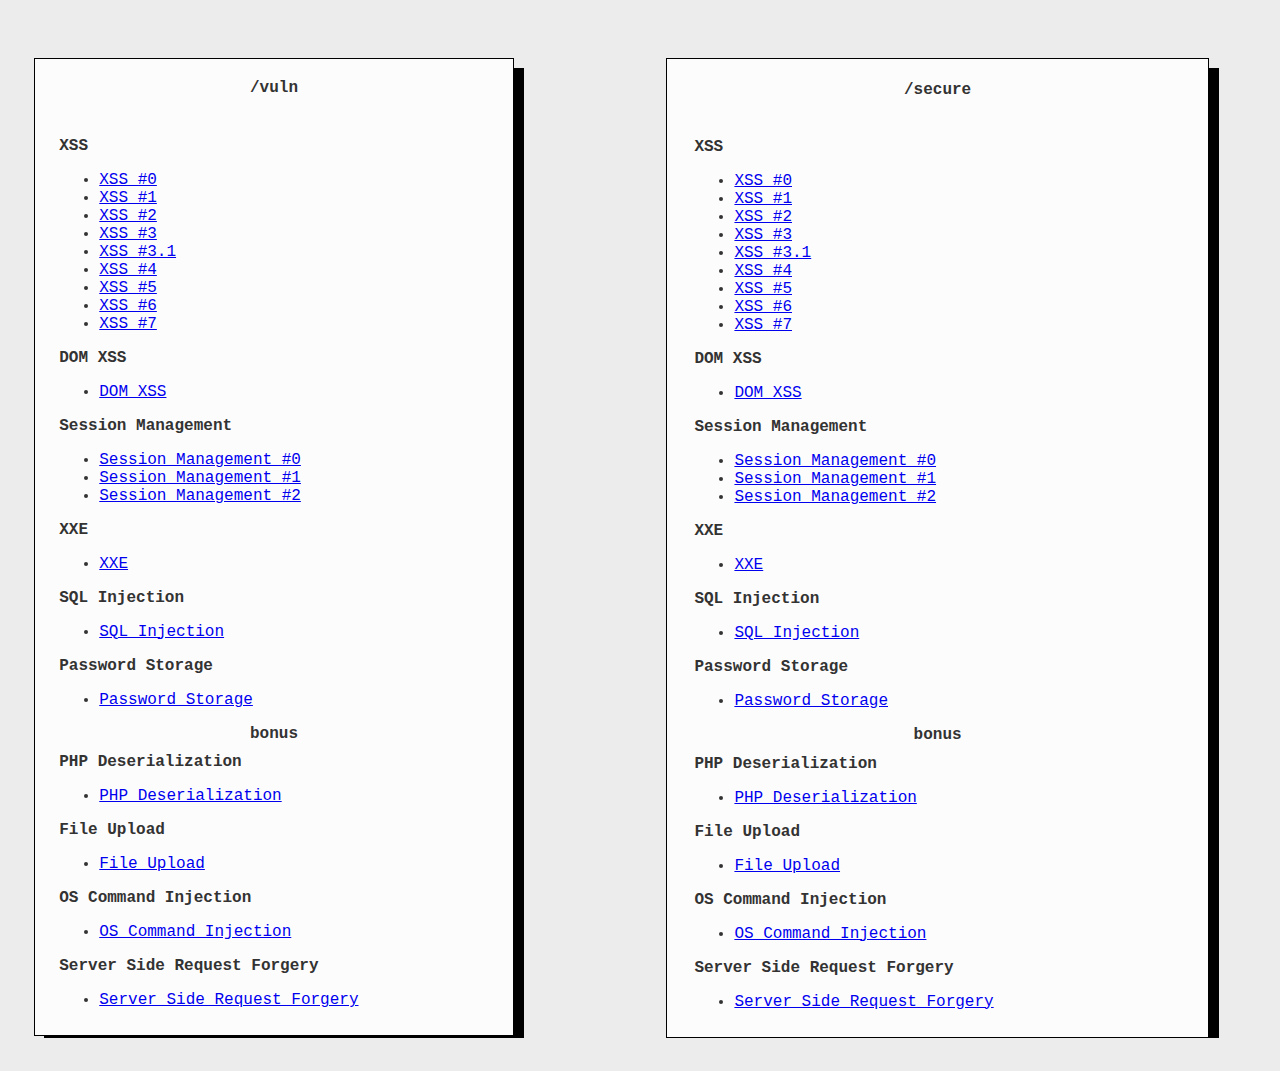
<file: index.html>
<html>
    <head>
        <title> /home </title>
        <style>
            #home {
                position: absolute;
                background: #fdfcfc;
                width: 50px;
                height: 20px;
                top: 120px;
                left: 5%;
                border: 1px solid black;
                box-shadow: 2px 2px black;
            }

            body {
                color: #333333;
                background: #edecec;
                height: 100%;
                position: relative;
                padding: 100px 40px 0 40px !important;
            }

            * {
                font-size: 100%;
                font-family: Consolas, monospace ;
            }

            #left {
                position: absolute;
                background: #fdfcfc;
                width: auto;
                height: auto;
                top: 100px;
                left: 10%;
                right: 60%;
                margin-left:-100px;
                margin-top:-50px;
                border: 1px solid black;
                box-shadow: 10px 10px black;
            }

            #right {
                position: absolute;
                background: #fdfcfc;
                width: auto;
                height: auto;
                top: 100px;
                left: 60%;
                right: 5%;
                margin-left:-100px;
                margin-top:-50px;
                border: 1px solid black;
                box-shadow: 10px 10px black;
            }

            #content {
                padding: 2% 5%;
            }

            table, th, td {
                margin-top: 10px;
                border-collapse: collapse;
                border: 1px solid black;
                padding: 5px;
            }
        </style>
    </head>

    <body>
        <div id="left">
            <div id="content">
                <h1 style="text-align: center;"> /vuln </h1>
                <br>

                <h1>XSS</h1>
                <ul>
                    <li><a href="./html/xss0.php">XSS #0</a></li>
                    <li><a href="./html/xss1.php">XSS #1</a></li>
                    <li><a href="./html/xss2.php">XSS #2</a></li>
                    <li><a href="./html/xss3.php">XSS #3</a></li>
                    <li><a href="./html/xss3.1.php">XSS #3.1</a></li>
                    <li><a href="./html/xss4.php">XSS #4</a></li>
                    <li><a href="./html/xss5.php">XSS #5</a></li>
                    <li><a href="./html/xss6.php">XSS #6</a></li>
                    <li><a href="./html/xss7.php">XSS #7</a></li>
                </ul>
                <h1>DOM XSS</h1>
                <ul>
                  <li><a href="./html/dom0.html">DOM XSS</a></li>
                </ul>
                <h1>Session Management</h1>
                <ul>
                  <li><a href="./html/sess_manage0.php">Session Management #0</a></li>
                  <li><a href="./html/sess_manage1.php">Session Management #1</a></li>
                  <li><a href="./html/sess_manage2.php">Session Management #2</a></li>
                </ul>
                <h1>XXE</h1>
                <ul>
                  <li><a href="./html/xxe0.php">XXE</a></li>
                </ul>
                <h1>SQL Injection</h1>
                <ul>
                  <li><a href="./html/sqli0.php">SQL Injection</a></li>
                </ul>
                <h1>Password Storage</h1>
                <ul>
                  <li><a href="./html/psswd0.php">Password Storage</a></li>
                </ul>

                <h1 style="text-align: center;"> bonus </h1>
                <h1>PHP Deserialization</h1>
                <ul>
                  <li><a href="./html/serz0.php">PHP Deserialization</a></li>
                </ul>
                <h1>File Upload</h1>
                <ul>
                  <li><a href="./html/fupload0.php">File Upload</a></li>
                </ul>
                <h1>OS Command Injection</h1>
                <ul>
                  <li><a href="./html/cmdi0.php">OS Command Injection</a></li>
                </ul>
                <h1>Server Side Request Forgery</h1>
                <ul>
                  <li><a href="./html/ssrf0.php">Server Side Request Forgery</a></li>
                </ul>
             </div>
        </div>

        <div id="right">
            <div id="content">
                <h1 style="text-align: center;">/secure </h1>
                <br>

                <h1>XSS</h1>
                <ul>
                    <li><a href="./html_secure/xss0.php">XSS #0</a></li>
                    <li><a href="./html_secure/xss1.php">XSS #1</a></li>
                    <li><a href="./html_secure/xss2.php">XSS #2</a></li>
                    <li><a href="./html_secure/xss3.php">XSS #3</a></li>
                    <li><a href="./html_secure/xss3.1.php">XSS #3.1</a></li>
                    <li><a href="./html_secure/xss4.php">XSS #4</a></li>
                    <li><a href="./html_secure/xss5.php">XSS #5</a></li>
                    <li><a href="./html_secure/xss6.php">XSS #6</a></li>
                    <li><a href="./html_secure/xss7.php">XSS #7</a></li>
                </ul>
                <h1>DOM XSS</h1>
                <ul>
                  <li><a href="./html_secure/dom0.html">DOM XSS</a></li>
                </ul>
                <h1>Session Management</h1>
                <ul>
                    <li><a href="./html_secure/sess_manage0.php">Session Management #0</a></li>
                    <li><a href="./html_secure/sess_manage1.php">Session Management #1</a></li>
                    <li><a href="./html_secure/sess_manage2.php">Session Management #2</a></li>
                  </ul>
                <h1>XXE</h1>
                <ul>
                  <li><a href="./html_secure/xxe0.php">XXE</a></li>
                </ul>
                <h1>SQL Injection</h1>
                <ul>
                  <li><a href="./html_secure/sqli0.php">SQL Injection</a></li>
                </ul>
                <h1>Password Storage</h1>
                <ul>
                  <li><a href="./html_secure/psswd0.php">Password Storage</a></li>
                </ul>


                <h1 style="text-align: center;"> bonus </h1>
                <h1>PHP Deserialization</h1>
                <ul>
                  <li><a href="./html_secure/serz0.php">PHP Deserialization</a></li>
                </ul>
                <h1>File Upload</h1>
                <ul>
                  <li><a href="./html_secure/fupload0.php">File Upload</a></li>
                </ul>
                <h1>OS Command Injection</h1>
                <ul>
                  <li><a href="./html_secure/cmdi0.php">OS Command Injection</a></li>
                </ul>
                <h1>Server Side Request Forgery</h1>
                <ul>
                  <li><a href="./html_secure/ssrf0.php">Server Side Request Forgery</a></li>
                </ul>
             </div>
        </div>

    </body>
</html>
</file>
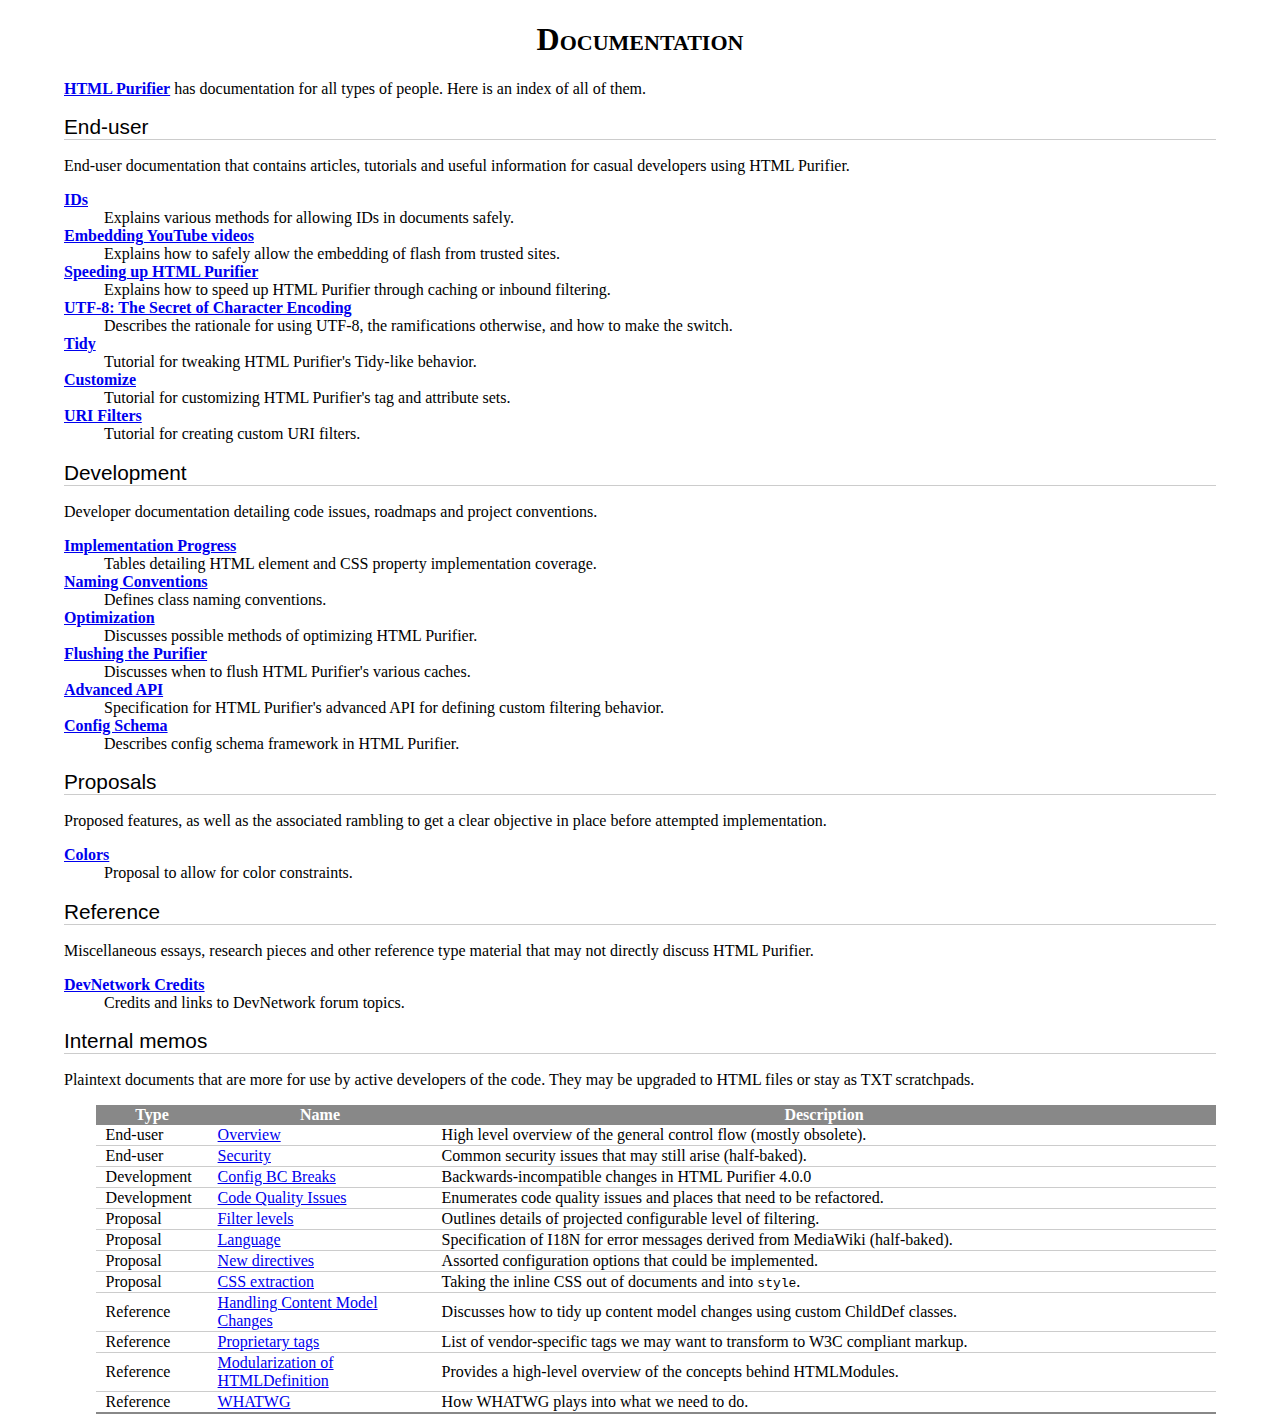
<file: html_secure/HTML_sanatizer/htmlpurifier-4.13.0/docs/index.html>
<?xml version="1.0" encoding="UTF-8"?>
<!DOCTYPE html PUBLIC "-//W3C//DTD XHTML 1.0 Strict//EN"
    "http://www.w3.org/TR/xhtml1/DTD/xhtml1-strict.dtd">
<html xmlns="http://www.w3.org/1999/xhtml" xml:lang="en" lang="en"><head>
<meta http-equiv="Content-Type" content="text/html; charset=UTF-8" />
<meta name="description" content="Index to all HTML Purifier documentation." />
<link rel="stylesheet" type="text/css" href="./style.css" />

<title>Documentation - HTML Purifier</title>

</head>
<body>

<h1>Documentation</h1>

<p><strong><a href="http://htmlpurifier.org/">HTML Purifier</a></strong> has documentation for all types of people.
Here is an index of all of them.</p>

<h2>End-user</h2>
<p>End-user documentation that contains articles, tutorials and useful
information for casual developers using HTML Purifier.</p>

<dl>

<dt><a href="enduser-id.html">IDs</a></dt>
<dd>Explains various methods for allowing IDs in documents safely.</dd>

<dt><a href="enduser-youtube.html">Embedding YouTube videos</a></dt>
<dd>Explains how to safely allow the embedding of flash from trusted sites.</dd>

<dt><a href="enduser-slow.html">Speeding up HTML Purifier</a></dt>
<dd>Explains how to speed up HTML Purifier through caching or inbound filtering.</dd>

<dt><a href="enduser-utf8.html">UTF-8: The Secret of Character Encoding</a></dt>
<dd>Describes the rationale for using UTF-8, the ramifications otherwise, and how to make the switch.</dd>

<dt><a href="enduser-tidy.html">Tidy</a></dt>
<dd>Tutorial for tweaking HTML Purifier's Tidy-like behavior.</dd>

<dt><a href="enduser-customize.html">Customize</a></dt>
<dd>Tutorial for customizing HTML Purifier's tag and attribute sets.</dd>

<dt><a href="enduser-uri-filter.html">URI Filters</a></dt>
<dd>Tutorial for creating custom URI filters.</dd>

</dl>

<h2>Development</h2>
<p>Developer documentation detailing code issues, roadmaps and project
conventions.</p>

<dl>

<dt><a href="dev-progress.html">Implementation Progress</a></dt>
<dd>Tables detailing HTML element and CSS property implementation coverage.</dd>

<dt><a href="dev-naming.html">Naming Conventions</a></dt>
<dd>Defines class naming conventions.</dd>

<dt><a href="dev-optimization.html">Optimization</a></dt>
<dd>Discusses possible methods of optimizing HTML Purifier.</dd>

<dt><a href="dev-flush.html">Flushing the Purifier</a></dt>
<dd>Discusses when to flush HTML Purifier's various caches.</dd>

<dt><a href="dev-advanced-api.html">Advanced API</a></dt>
<dd>Specification for HTML Purifier's advanced API for defining
custom filtering behavior.</dd>

<dt><a href="dev-config-schema.html">Config Schema</a></dt>
<dd>Describes config schema framework in HTML Purifier.</dd>

</dl>

<h2>Proposals</h2>
<p>Proposed features, as well as the associated rambling to get a clear
objective in place before attempted implementation.</p>

<dl>
<dt><a href="proposal-colors.html">Colors</a></dt>
<dd>Proposal to allow for color constraints.</dd>
</dl>

<h2>Reference</h2>
<p>Miscellaneous essays, research pieces and other reference type material
that may not directly discuss HTML Purifier.</p>

<dl>
<dt><a href="ref-devnetwork.html">DevNetwork Credits</a></dt>
<dd>Credits and links to DevNetwork forum topics.</dd>
</dl>

<h2>Internal memos</h2>

<p>Plaintext documents that are more for use by active developers of
the code. They may be upgraded to HTML files or stay as TXT scratchpads.</p>

<table class="table">

<thead><tr>
    <th style="width:10%">Type</th>
    <th style="width:20%">Name</th>
    <th>Description</th>
</tr></thead>

<tbody>

<tr>
    <td>End-user</td>
    <td><a href="enduser-overview.txt">Overview</a></td>
    <td>High level overview of the general control flow (mostly obsolete).</td>
</tr>

<tr>
    <td>End-user</td>
    <td><a href="enduser-security.txt">Security</a></td>
    <td>Common security issues that may still arise (half-baked).</td>
</tr>

<tr>
    <td>Development</td>
    <td><a href="dev-config-bcbreaks.txt">Config BC Breaks</a></td>
    <td>Backwards-incompatible changes in HTML Purifier 4.0.0</td>
</tr>

<tr>
    <td>Development</td>
    <td><a href="dev-code-quality.txt">Code Quality Issues</a></td>
    <td>Enumerates code quality issues and places that need to be refactored.</td>
</tr>

<tr>
    <td>Proposal</td>
    <td><a href="proposal-filter-levels.txt">Filter levels</a></td>
    <td>Outlines details of projected configurable level of filtering.</td>
</tr>

<tr>
    <td>Proposal</td>
    <td><a href="proposal-language.txt">Language</a></td>
    <td>Specification of I18N for error messages derived from MediaWiki (half-baked).</td>
</tr>

<tr>
    <td>Proposal</td>
    <td><a href="proposal-new-directives.txt">New directives</a></td>
    <td>Assorted configuration options that could be implemented.</td>
</tr>

<tr>
    <td>Proposal</td>
    <td><a href="proposal-css-extraction.txt">CSS extraction</a></td>
    <td>Taking the inline CSS out of documents and into <code>style</code>.</td>
</tr>

<tr>
    <td>Reference</td>
    <td><a href="ref-content-models.txt">Handling Content Model Changes</a></td>
    <td>Discusses how to tidy up content model changes using custom ChildDef classes.</td>
</tr>

<tr>
    <td>Reference</td>
    <td><a href="ref-proprietary-tags.txt">Proprietary tags</a></td>
    <td>List of vendor-specific tags we may want to transform to W3C compliant markup.</td>
</tr>

<tr>
    <td>Reference</td>
    <td><a href="ref-html-modularization.txt">Modularization of HTMLDefinition</a></td>
    <td>Provides a high-level overview of the concepts behind HTMLModules.</td>
</tr>

<tr>
    <td>Reference</td>
    <td><a href="ref-whatwg.txt">WHATWG</a></td>
    <td>How WHATWG plays into what we need to do.</td>
</tr>

</tbody>

</table>

</body>
</html>

<!-- vim: et sw=4 sts=4
-->
</file>
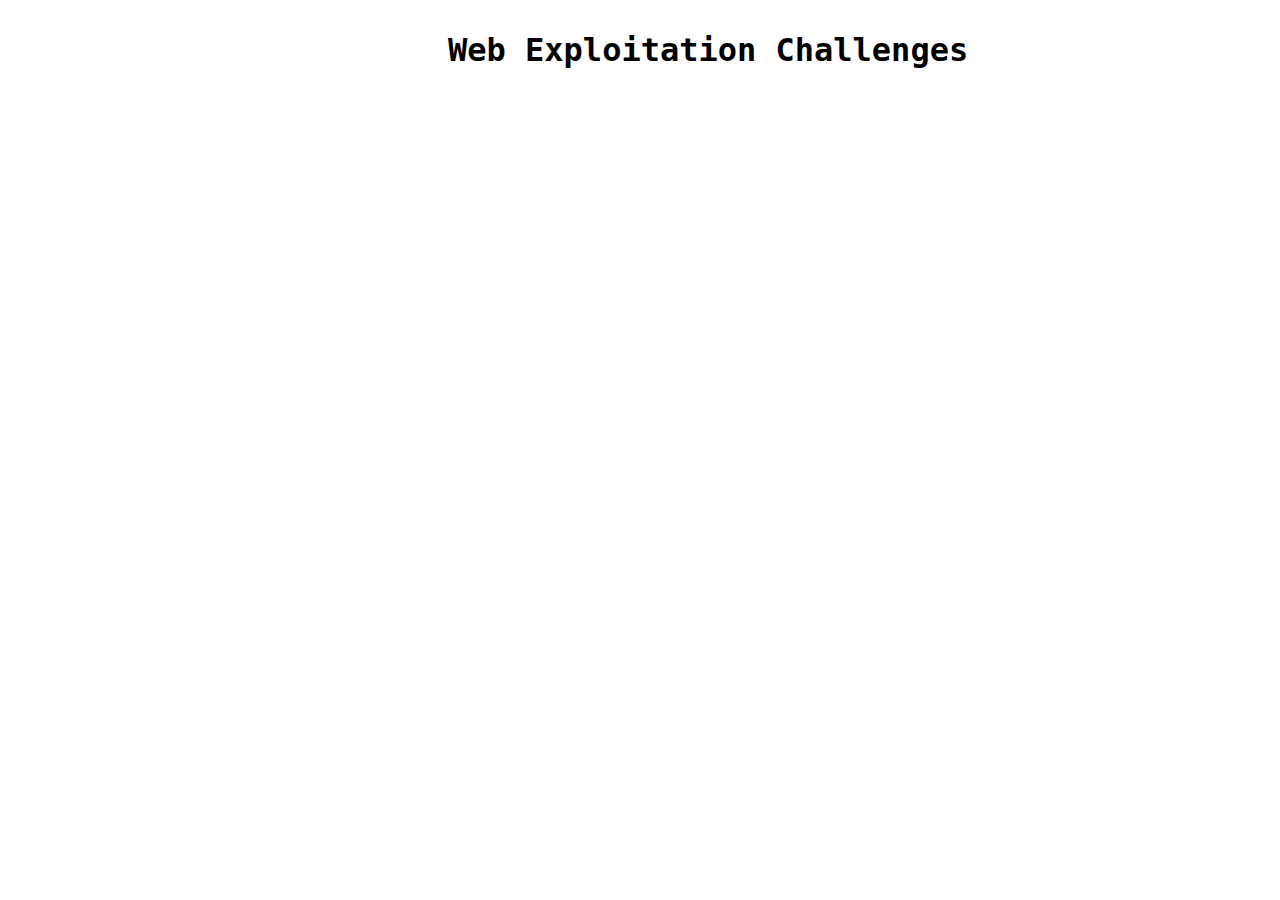
<file: tpl.html>
<!DOCTYPE html>
<html>
    <head>
        <style>
            header {
                position: fixed;
                width: 100%;
                top: 0;
                left: 0;
                background: #ffffff;
                height: 100px;
            }

            img {
                height: 100px;
                width: 100px;
            }

            #header_title {
                position: absolute;
                left: 35%;
                top: 10px;
            }

            * {
                font-family: Andale Mono, monospace ;
            }
        </style>
    </head>
    <body>
        <header>
            <h1 id="header_title"> Web Exploitation Challenges </h1>
        </header>
    </body>
</html>
</file>
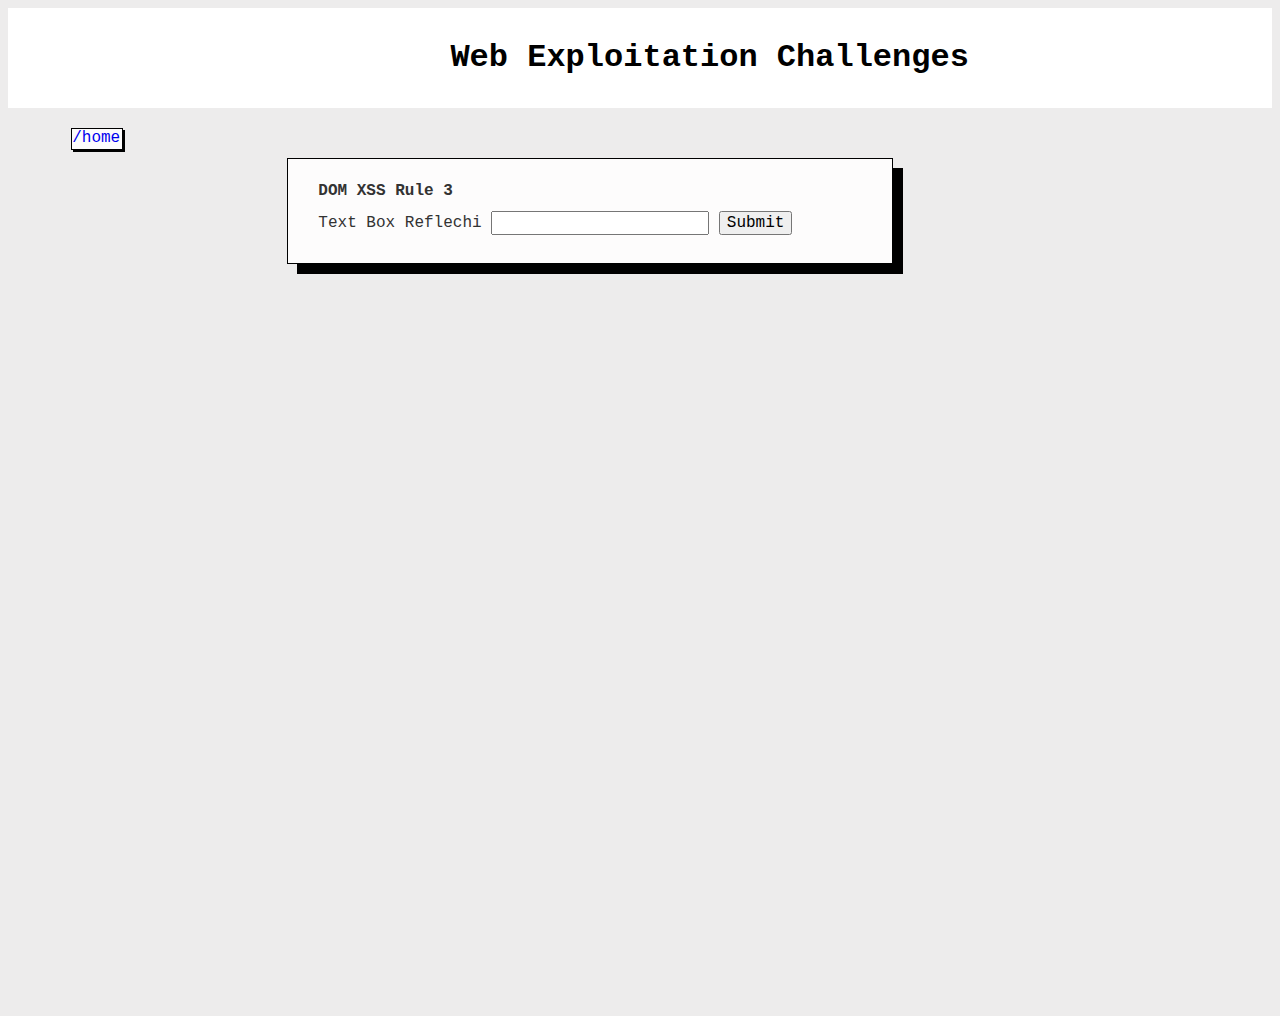
<file: html/dom0.html>
<html>
    <head>
        <title> DOM XSS Rule 3 </title>
        <link rel='stylesheet' property='stylesheet' id='s' type='text/css' href='../css/s.css' media='all'/>
    </head>
    <body>
        <iframe id='iframe' src='../tpl.html'></iframe>
        <a href="../index.html">
            <div id="home">
                /home
            </div>
        </a>

        <div id="cent">
            <div id="content">
                <h1> DOM XSS Rule 3 </h1>

            <form method="get">
                <label for="untrusted"> Text Box Reflechi </label>
                <input id="input" type="text" name="untrusted">
                <input type="submit" id="bouton" value="Submit" onclick="submit()">
            </form>

            <script>
                function submit() {
                    var x = document.createElement("a");
                    x.href="#";
                    x.setAttribute("onclick", document.getElementById('input').value);
                    var y = document.createTextNode("Click To Test");
                    x.appendChild(y);
                    document.body.appendChild(x);
                }
            </script>
            </div>
         </div>
    </body>
</html>
</file>
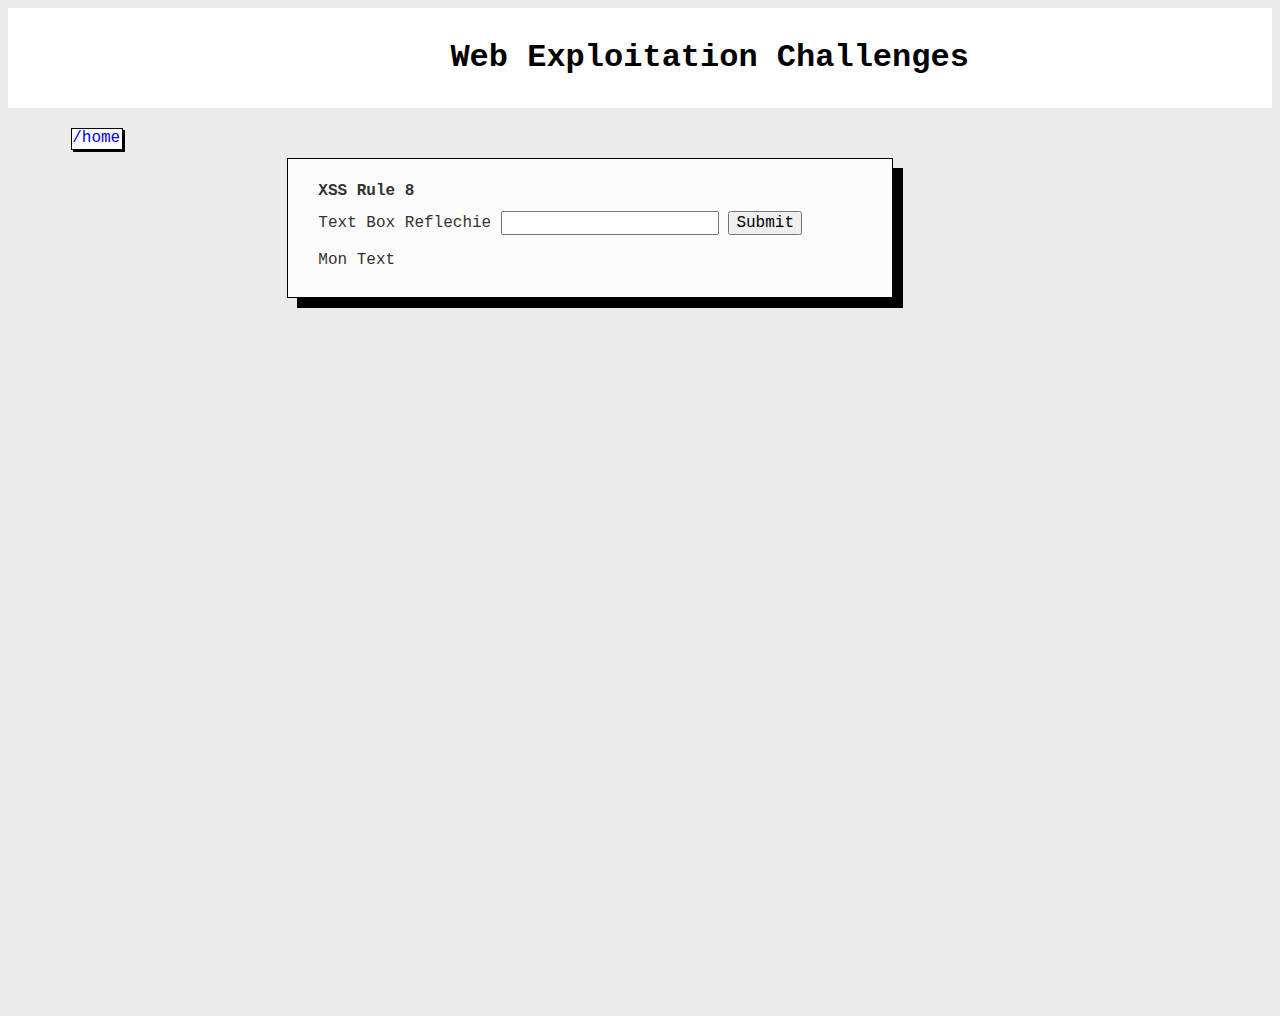
<file: html/xss8.html>
<html>
    <head>
        <title> XSS Rule 8 </title>
        <link rel='stylesheet' property='stylesheet' id='s' type='text/css' href='../css/s.css' media='all'/>
    </head>
    <body>
        <iframe id='iframe' src='../tpl.html'></iframe>
        <a href="../index.html">
            <div id="home">
                /home
            </div>
        </a>

        <div id="cent">
            <div id="content">
                <h1> XSS Rule 8 </h1>

                <label for="untrusted"> Text Box Reflechie </label>
                <input id="input" type="text" name="untrusted">
                <input type="submit" id="bouton" value="Submit" onclick="submit()"><br>
                <p id="text">Mon Text</p>
                <script>
                    function submit() {
                        document.getElementById('text').innerHTML = document.getElementById('input').value;
                    }
                </script>
            </div>
         </div>
    </body>
</html>
</file>
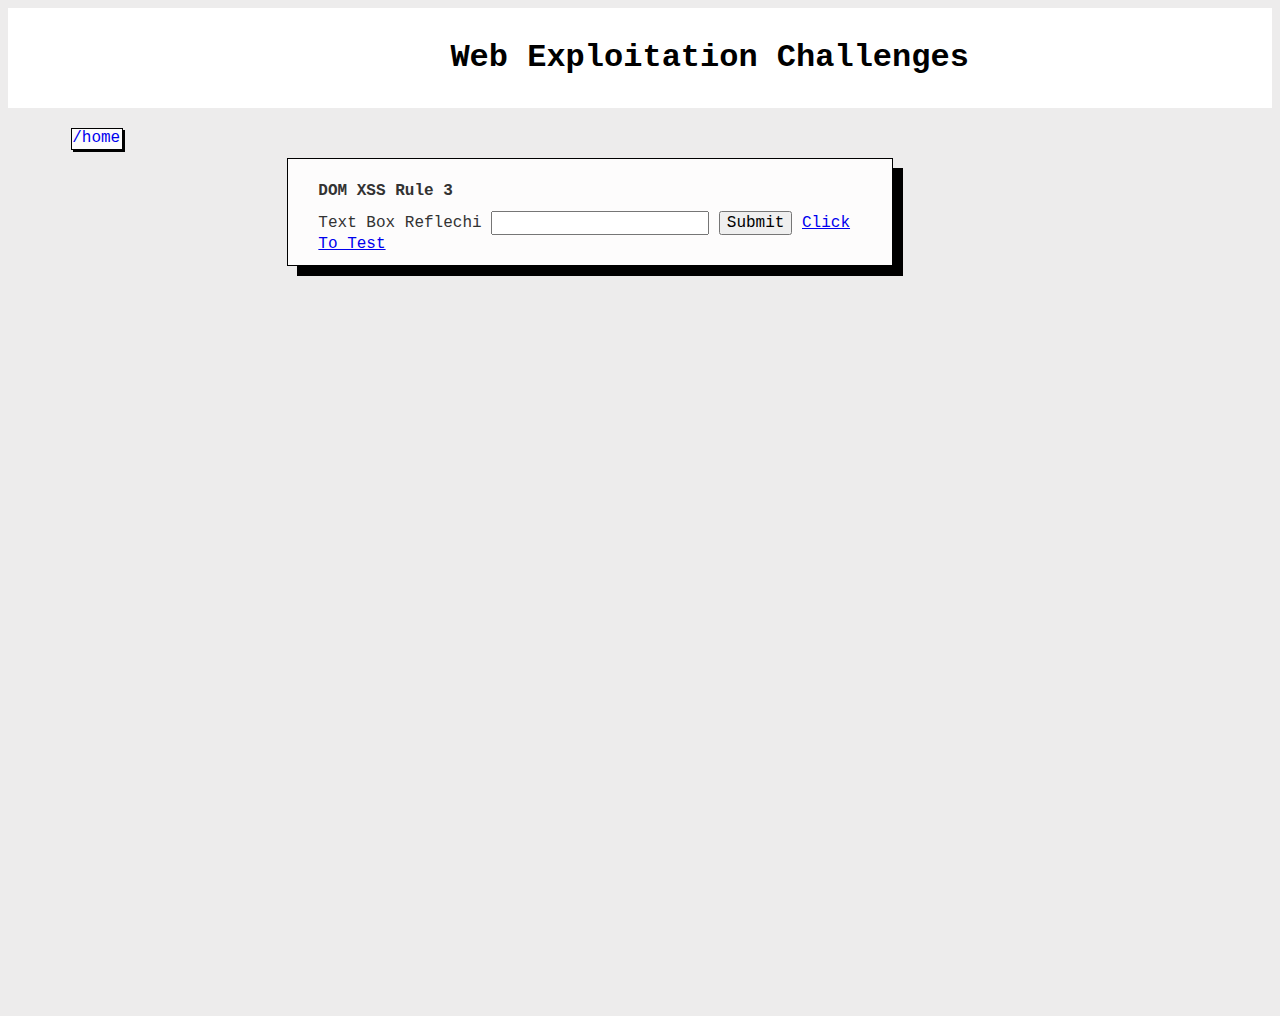
<file: html_secure/dom0.html>
<html>
    <head>
        <title> DOM XSS Rule 3 </title>
        <link rel='stylesheet' property='stylesheet' id='s' type='text/css' href='../css/s.css' media='all'/>
    </head>
    <body>
        <iframe id='iframe' src='../tpl.html'></iframe>
        <a href="../index.html">
            <div id="home">
                /home
            </div>
        </a>

        <div id="cent">
            <div id="content">
                <h1> DOM XSS Rule 3 </h1>

                <label for="untrusted"> Text Box Reflechi </label>
                <input id="input" type="text" name="untrusted">
                <input type="submit" id="bouton" value="Submit" onclick="submit()">
                
                <a id="bb" href="#"> Click To Test</a>

                <script>
                    function submit() {
                        document.getElementById("bb").onclick = document.getElementById('input').value;
                    }
                </script>
            </div>
        </div>
    </body>
</html>
</file>
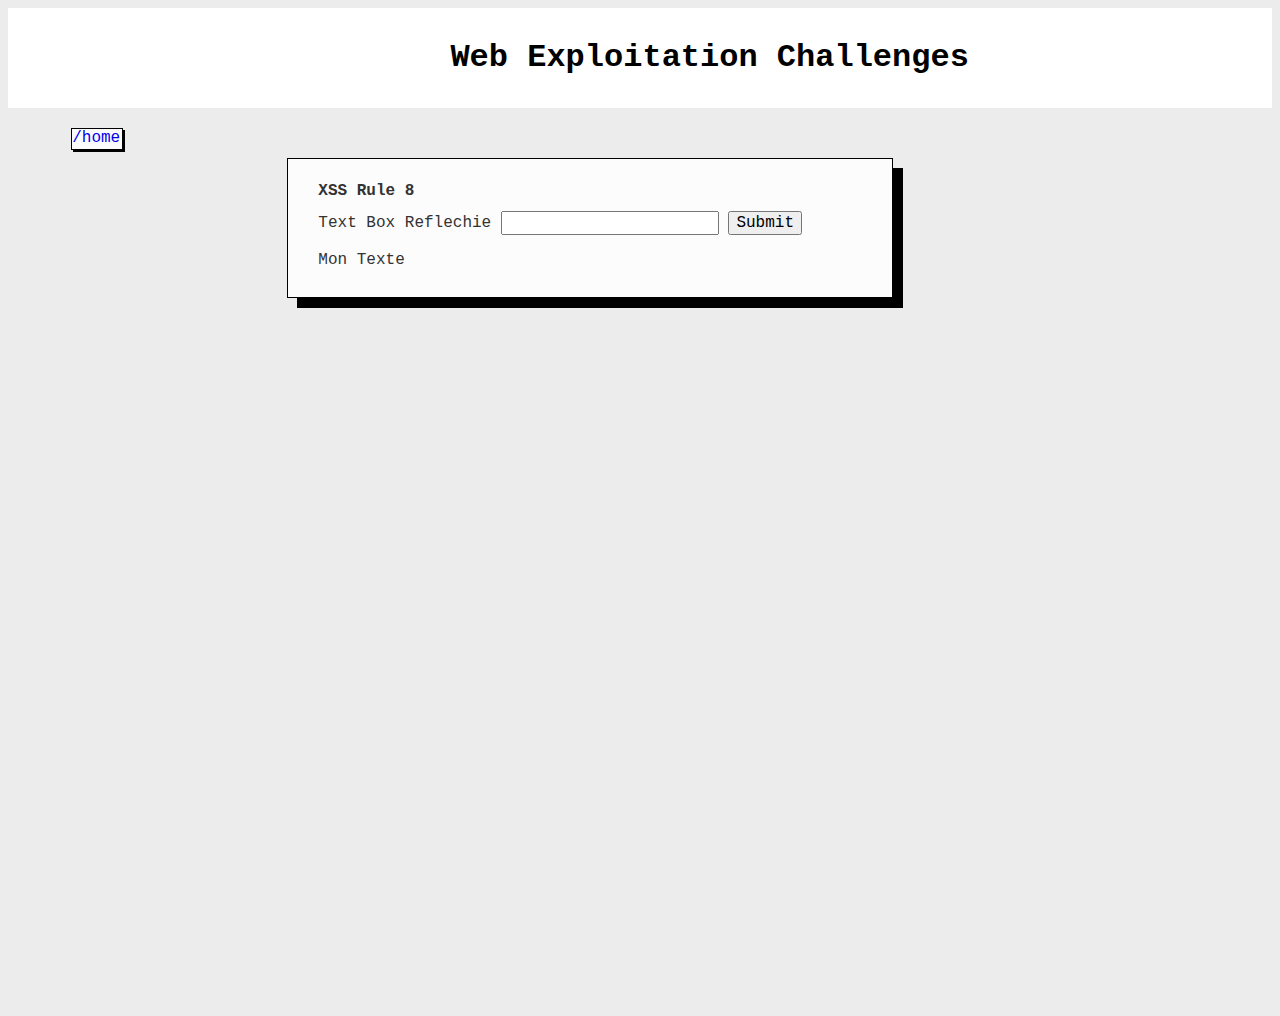
<file: html_secure/xss8.html>
<html>
    <head>
        <title> XSS Rule 8 </title>
        <link rel='stylesheet' property='stylesheet' id='s' type='text/css' href='../css/s.css' media='all'/>
    </head>
    <body>
        <iframe id='iframe' src='../tpl.html'></iframe>
        <a href="../index.html">
            <div id="home">
                /home
            </div>
        </a>

        <div id="cent">
            <div id="content">
                <h1> XSS Rule 8 </h1>

                <label for="untrusted"> Text Box Reflechie </label>
                <input id="input" type="text" name="untrusted">
                <input type="submit" id="bouton" value="Submit" onclick="submit()">

                <p id="text">Mon Texte</p>

                <script>
                    function submit() {
                        document.getElementById('text').textContent = document.getElementById('input').value;
                    }
                </script>
            </div>
        </div>
    </body>
</html>
</file>
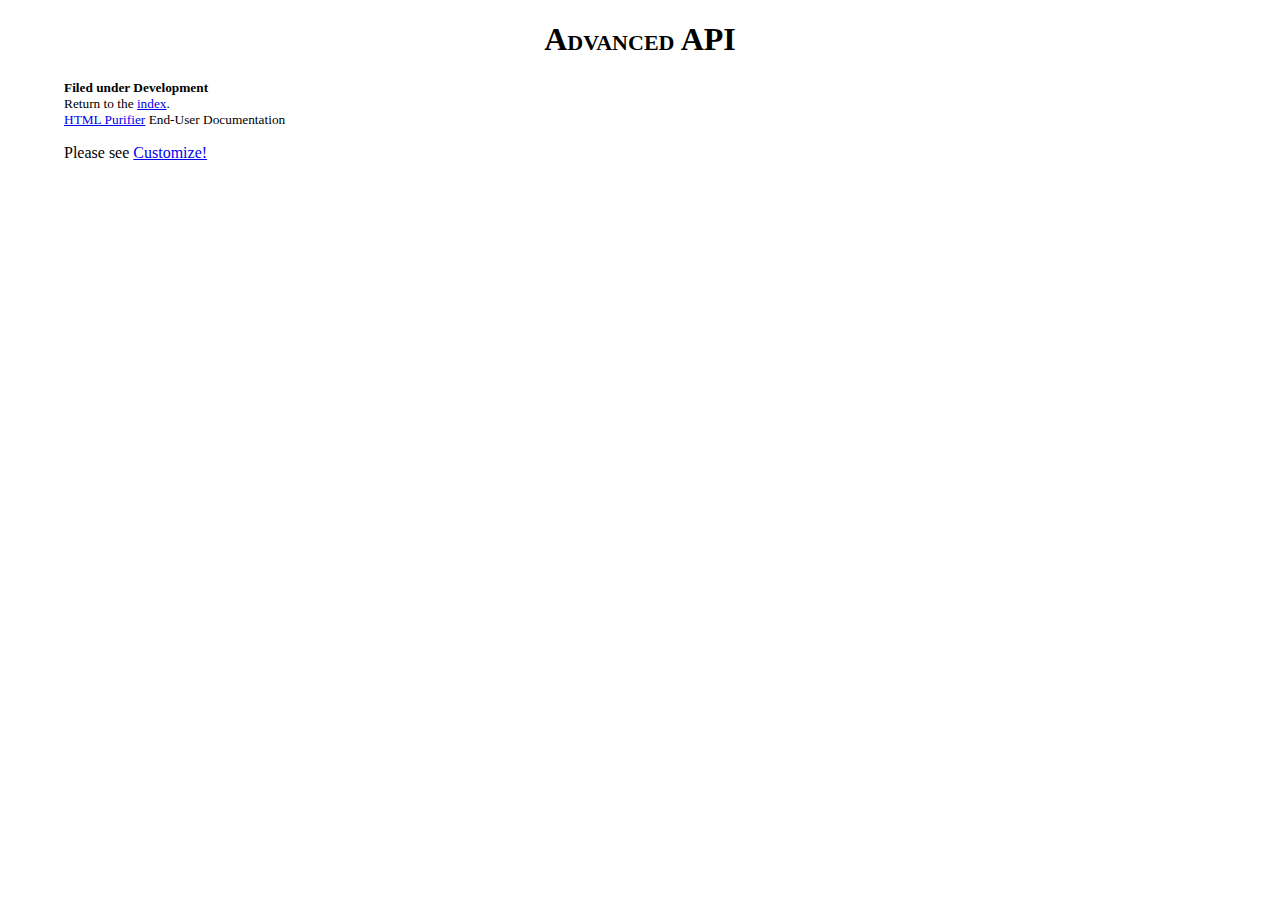
<file: html_secure/HTML_sanatizer/htmlpurifier-4.13.0/docs/dev-advanced-api.html>
<?xml version="1.0" encoding="UTF-8"?>
<!DOCTYPE html PUBLIC "-//W3C//DTD XHTML 1.0 Strict//EN"
    "http://www.w3.org/TR/xhtml1/DTD/xhtml1-strict.dtd">
<html xmlns="http://www.w3.org/1999/xhtml" xml:lang="en" lang="en"><head>
<meta http-equiv="Content-Type" content="text/html; charset=UTF-8" />
<meta name="description" content="Specification for HTML Purifier's advanced API for defining custom filtering behavior." />
<link rel="stylesheet" type="text/css" href="style.css" />

<title>Advanced API - HTML Purifier</title>

</head><body>

<h1>Advanced API</h1>

<div id="filing">Filed under Development</div>
<div id="index">Return to the <a href="index.html">index</a>.</div>
<div id="home"><a href="http://htmlpurifier.org/">HTML Purifier</a> End-User Documentation</div>

<p>
  Please see <a href="enduser-customize.html">Customize!</a>
</p>

</body></html>

<!-- vim: et sw=4 sts=4
-->
</file>
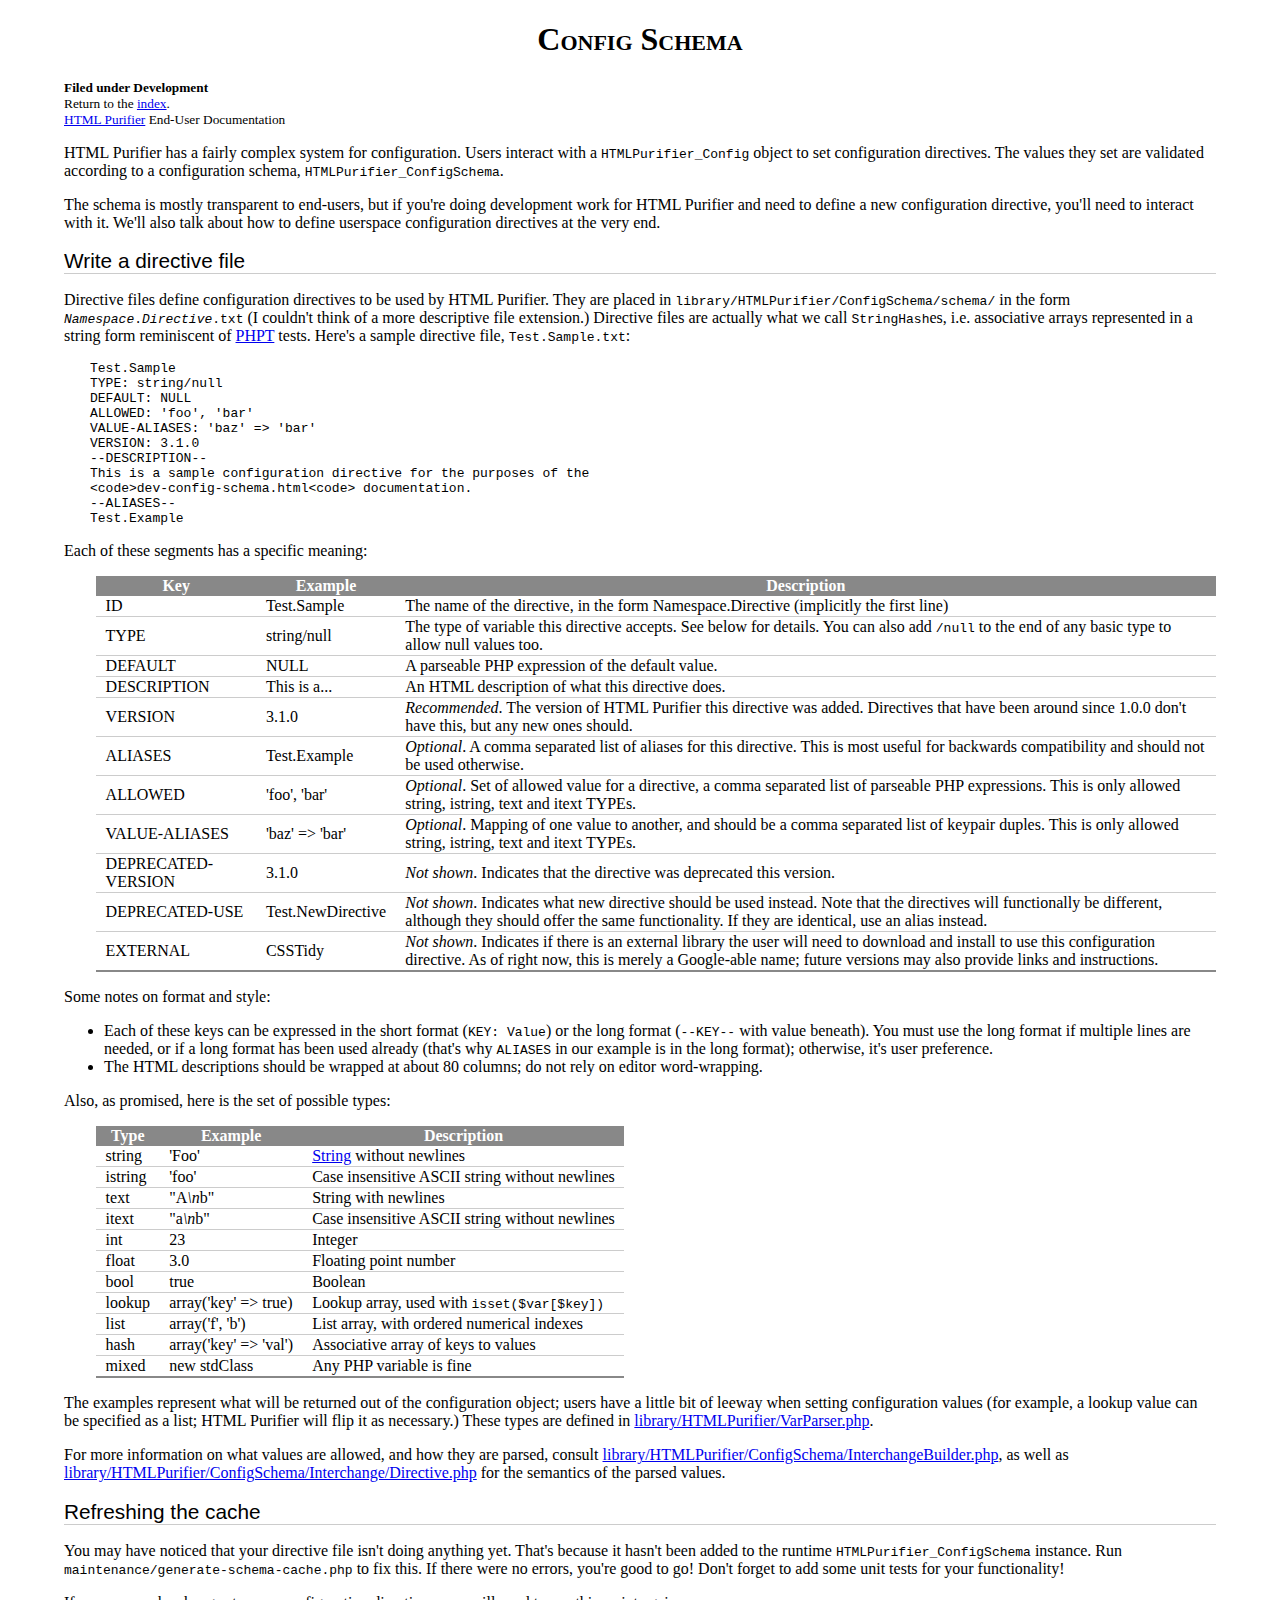
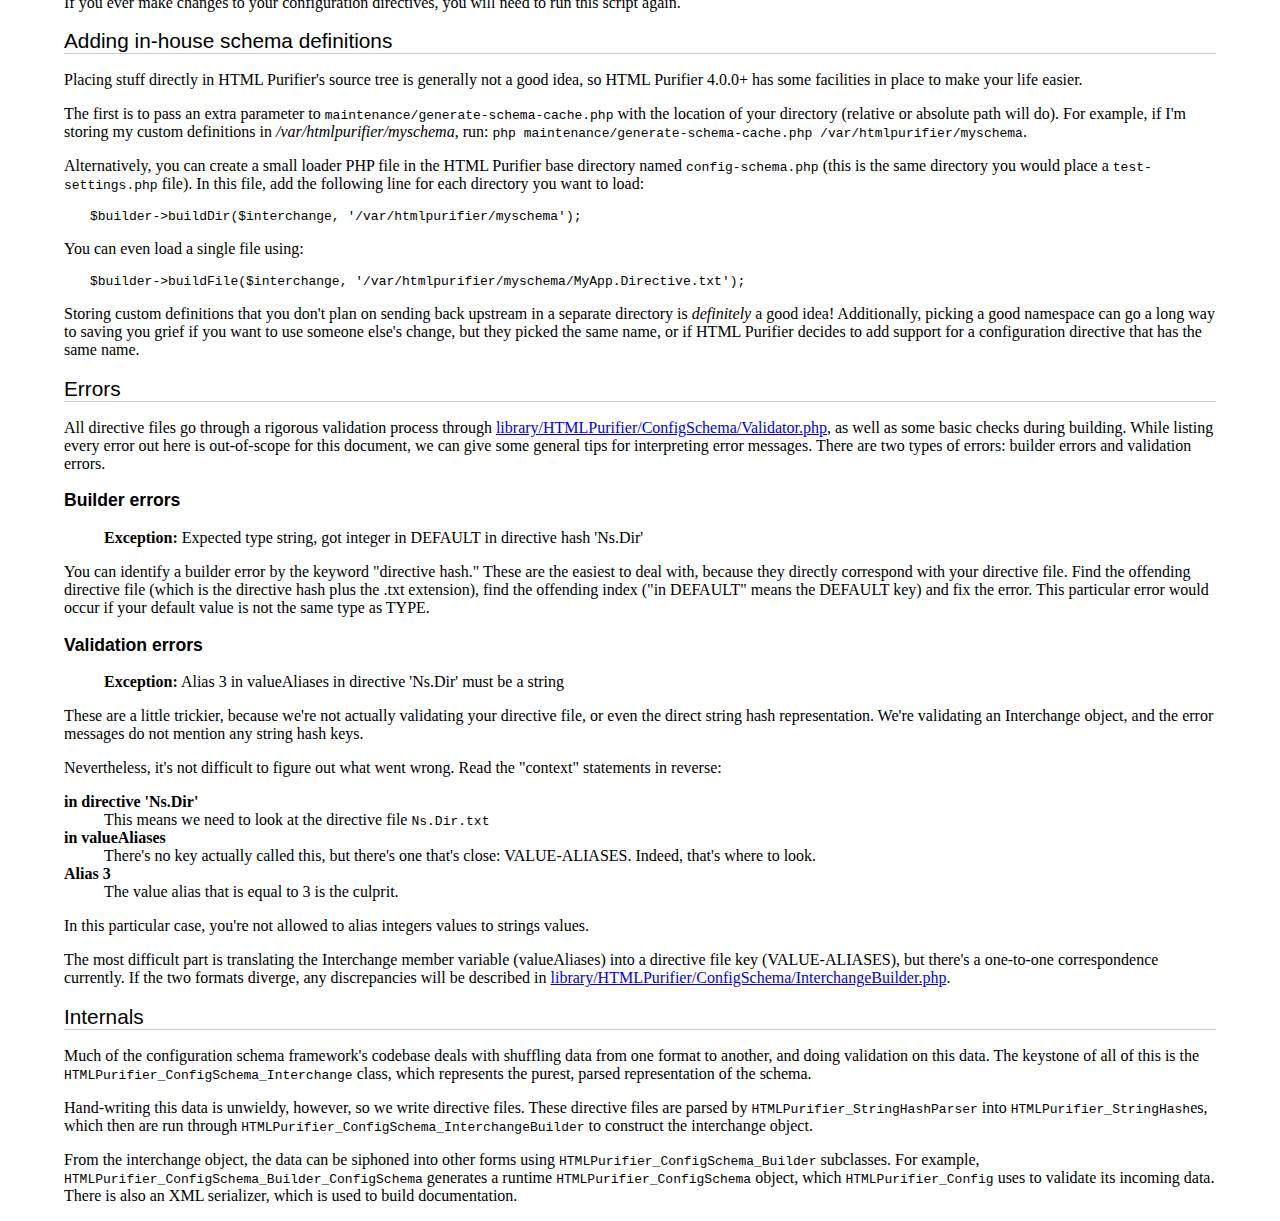
<file: html_secure/HTML_sanatizer/htmlpurifier-4.13.0/docs/dev-config-schema.html>
<?xml version="1.0" encoding="UTF-8"?>
<!DOCTYPE html PUBLIC "-//W3C//DTD XHTML 1.0 Strict//EN"
  "http://www.w3.org/TR/xhtml1/DTD/xhtml1-strict.dtd">
<html xmlns="http://www.w3.org/1999/xhtml" xml:lang="en" lang="en">
  <head>
    <meta http-equiv="Content-Type" content="text/html; charset=UTF-8" />
    <meta name="description" content="Describes config schema framework in HTML Purifier." />
    <link rel="stylesheet" type="text/css" href="./style.css" />
    <title>Config Schema - HTML Purifier</title>
  </head>
  <body>

    <h1>Config Schema</h1>

    <div id="filing">Filed under Development</div>
    <div id="index">Return to the <a href="index.html">index</a>.</div>
    <div id="home"><a href="http://htmlpurifier.org/">HTML Purifier</a> End-User Documentation</div>

    <p>
      HTML Purifier has a fairly complex system for configuration. Users
      interact with a <code>HTMLPurifier_Config</code> object to
      set configuration directives. The values they set are validated according
      to a configuration schema, <code>HTMLPurifier_ConfigSchema</code>.
    </p>

    <p>
      The schema is mostly transparent to end-users, but if you're doing development
      work for HTML Purifier and need to define a new configuration directive,
      you'll need to interact with it. We'll also talk about how to define
      userspace configuration directives at the very end.
    </p>

    <h2>Write a directive file</h2>

    <p>
      Directive files define configuration directives to be used by
      HTML Purifier. They are placed in <code>library/HTMLPurifier/ConfigSchema/schema/</code>
      in the form <code><em>Namespace</em>.<em>Directive</em>.txt</code> (I
      couldn't think of a more descriptive file extension.)
      Directive files are actually what we call <code>StringHash</code>es,
      i.e. associative arrays represented in a string form reminiscent of
      <a href="http://qa.php.net/write-test.php">PHPT</a> tests. Here's a
      sample directive file, <code>Test.Sample.txt</code>:
    </p>

    <pre>Test.Sample
TYPE: string/null
DEFAULT: NULL
ALLOWED: 'foo', 'bar'
VALUE-ALIASES: 'baz' => 'bar'
VERSION: 3.1.0
--DESCRIPTION--
This is a sample configuration directive for the purposes of the
&lt;code&gt;dev-config-schema.html&lt;code&gt; documentation.
--ALIASES--
Test.Example</pre>

    <p>
      Each of these segments has a specific meaning:
    </p>

    <table class="table">
      <thead>
        <tr>
          <th>Key</th>
          <th>Example</th>
          <th>Description</th>
        </tr>
      </thead>
      <tbody>
        <tr>
          <td>ID</td>
          <td>Test.Sample</td>
          <td>The name of the directive, in the form Namespace.Directive
          (implicitly the first line)</td>
        </tr>
        <tr>
          <td>TYPE</td>
          <td>string/null</td>
          <td>The type of variable this directive accepts. See below for
          details. You can also add <code>/null</code> to the end of
          any basic type to allow null values too.</td>
        </tr>
        <tr>
          <td>DEFAULT</td>
          <td>NULL</td>
          <td>A parseable PHP expression of the default value.</td>
        </tr>
        <tr>
          <td>DESCRIPTION</td>
          <td>This is a...</td>
          <td>An HTML description of what this directive does.</td>
        </tr>
        <tr>
          <td>VERSION</td>
          <td>3.1.0</td>
          <td><em>Recommended</em>. The version of HTML Purifier this directive was added.
          Directives that have been around since 1.0.0 don't have this,
          but any new ones should.</td>
        </tr>
        <tr>
          <td>ALIASES</td>
          <td>Test.Example</td>
          <td><em>Optional</em>. A comma separated list of aliases for this directive.
          This is most useful for backwards compatibility and should
          not be used otherwise.</td>
        </tr>
        <tr>
          <td>ALLOWED</td>
          <td>'foo', 'bar'</td>
          <td><em>Optional</em>. Set of allowed value for a directive,
          a comma separated list of parseable PHP expressions. This
          is only allowed string, istring, text and itext TYPEs.</td>
        </tr>
        <tr>
          <td>VALUE-ALIASES</td>
          <td>'baz' =&gt; 'bar'</td>
          <td><em>Optional</em>. Mapping of one value to another, and
          should be a comma separated list of keypair duples. This
          is only allowed string, istring, text and itext TYPEs.</td>
        </tr>
        <tr>
          <td>DEPRECATED-VERSION</td>
          <td>3.1.0</td>
          <td><em>Not shown</em>. Indicates that the directive was
          deprecated this version.</td>
        </tr>
        <tr>
          <td>DEPRECATED-USE</td>
          <td>Test.NewDirective</td>
          <td><em>Not shown</em>. Indicates what new directive should be
          used instead. Note that the directives will functionally be
          different, although they should offer the same functionality.
          If they are identical, use an alias instead.</td>
        </tr>
        <tr>
          <td>EXTERNAL</td>
          <td>CSSTidy</td>
          <td><em>Not shown</em>. Indicates if there is an external library
          the user will need to download and install to use this configuration
          directive. As of right now, this is merely a Google-able name; future
          versions may also provide links and instructions.</td>
        </tr>
      </tbody>
    </table>

    <p>
      Some notes on format and style:
    </p>

    <ul>
      <li>
        Each of these keys can be expressed in the short format
        (<code>KEY: Value</code>) or the long format
        (<code>--KEY--</code> with value beneath). You must use the
        long format if multiple lines are needed, or if a long format
        has been used already (that's why <code>ALIASES</code> in our
        example is in the long format); otherwise, it's user preference.
      </li>
      <li>
        The HTML descriptions should be wrapped at about 80 columns; do
        not rely on editor word-wrapping.
      </li>
    </ul>

    <p>
      Also, as promised, here is the set of possible types:
    </p>

    <table class="table">
      <thead>
        <tr>
          <th>Type</th>
          <th>Example</th>
          <th>Description</th>
        </tr>
      </thead>
      <tbody>
        <tr>
          <td>string</td>
          <td>'Foo'</td>
          <td><a href="http://docs.php.net/manual/en/language.types.string.php">String</a> without newlines</td>
        </tr>
        <tr>
          <td>istring</td>
          <td>'foo'</td>
          <td>Case insensitive ASCII string without newlines</td>
        </tr>
        <tr>
          <td>text</td>
          <td>"A<em>\n</em>b"</td>
          <td>String with newlines</td>
        </tr>
        <tr>
          <td>itext</td>
          <td>"a<em>\n</em>b"</td>
          <td>Case insensitive ASCII string without newlines</td>
        </tr>
        <tr>
          <td>int</td>
          <td>23</td>
          <td>Integer</td>
        </tr>
        <tr>
          <td>float</td>
          <td>3.0</td>
          <td>Floating point number</td>
        </tr>
        <tr>
          <td>bool</td>
          <td>true</td>
          <td>Boolean</td>
        </tr>
        <tr>
          <td>lookup</td>
          <td>array('key' =&gt; true)</td>
          <td>Lookup array, used with <code>isset($var[$key])</code></td>
        </tr>
        <tr>
          <td>list</td>
          <td>array('f', 'b')</td>
          <td>List array, with ordered numerical indexes</td>
        </tr>
        <tr>
          <td>hash</td>
          <td>array('key' =&gt; 'val')</td>
          <td>Associative array of keys to values</td>
        </tr>
        <tr>
          <td>mixed</td>
          <td>new stdClass</td>
          <td>Any PHP variable is fine</td>
        </tr>
      </tbody>
    </table>

    <p>
      The examples represent what will be returned out of the configuration
      object; users have a little bit of leeway when setting configuration
      values (for example, a lookup value can be specified as a list;
      HTML Purifier will flip it as necessary.) These types are defined
      in <a href="http://repo.or.cz/w/htmlpurifier.git?a=blob;hb=HEAD;f=library/HTMLPurifier/VarParser.php">
      library/HTMLPurifier/VarParser.php</a>.
    </p>

    <p>
      For more information on what values are allowed, and how they are parsed,
      consult <a href="http://repo.or.cz/w/htmlpurifier.git?a=blob;hb=HEAD;f=library/HTMLPurifier/ConfigSchema/InterchangeBuilder.php">
      library/HTMLPurifier/ConfigSchema/InterchangeBuilder.php</a>, as well
      as <a href="http://repo.or.cz/w/htmlpurifier.git?a=blob;hb=HEAD;f=library/HTMLPurifier/ConfigSchema/Interchange/Directive.php">
      library/HTMLPurifier/ConfigSchema/Interchange/Directive.php</a> for
      the semantics of the parsed values.
    </p>

    <h2>Refreshing the cache</h2>

    <p>
      You may have noticed that your directive file isn't doing anything
      yet. That's because it hasn't been added to the runtime
      <code>HTMLPurifier_ConfigSchema</code> instance. Run
      <code>maintenance/generate-schema-cache.php</code> to fix this.
      If there were no errors, you're good to go! Don't forget to add
      some unit tests for your functionality!
    </p>

    <p>
      If you ever make changes to your configuration directives, you
      will need to run this script again.
    </p>
    <h2>Adding in-house schema definitions</h2>

    <p>
      Placing stuff directly in HTML Purifier's source tree is generally not a
      good idea, so HTML Purifier 4.0.0+ has some facilities in place to make your
      life easier.
    </p>

    <p>
      The first is to pass an extra parameter to <code>maintenance/generate-schema-cache.php</code>
      with the location of your directory (relative or absolute path will do). For example,
      if I'm storing my custom definitions in <em>/var/htmlpurifier/myschema</em>, run:
      <code>php maintenance/generate-schema-cache.php /var/htmlpurifier/myschema</code>.
    </p>

    <p>
      Alternatively, you can create a small loader PHP file in the HTML Purifier base
      directory named <code>config-schema.php</code> (this is the same directory
      you would place a <code>test-settings.php</code> file).  In this file, add
      the following line for each directory you want to load:
    </p>

<pre>$builder-&gt;buildDir($interchange, '/var/htmlpurifier/myschema');</pre>

    <p>You can even load a single file using:</p>

<pre>$builder-&gt;buildFile($interchange, '/var/htmlpurifier/myschema/MyApp.Directive.txt');</pre>

    <p>Storing custom definitions that you don't plan on sending back upstream in
    a separate directory is <em>definitely</em> a good idea! Additionally, picking
    a good namespace can go a long way to saving you grief if you want to use
    someone else's change, but they picked the same name, or if HTML Purifier
    decides to add support for a configuration directive that has the same name.</p>

    <!-- TODO: how to name directives that rely on naming conventions -->

    <h2>Errors</h2>

    <p>
      All directive files go through a rigorous validation process
      through <a href="http://repo.or.cz/w/htmlpurifier.git?a=blob;hb=HEAD;f=library/HTMLPurifier/ConfigSchema/Validator.php">
      library/HTMLPurifier/ConfigSchema/Validator.php</a>, as well
      as some basic checks during building. While
      listing every error out here is out-of-scope for this document, we
      can give some general tips for interpreting error messages.
      There are two types of errors: builder errors and validation errors.
    </p>

    <h3>Builder errors</h3>

    <blockquote>
      <p>
        <strong>Exception:</strong> Expected type string, got
        integer in DEFAULT in directive hash 'Ns.Dir'
      </p>
    </blockquote>

    <p>
      You can identify a builder error by the keyword "directive hash."
      These are the easiest to deal with, because they directly correspond
      with your directive file. Find the offending directive file (which
      is the directive hash plus the .txt extension), find the
      offending index ("in DEFAULT" means the DEFAULT key) and fix the error.
      This particular error would occur if your default value is not the same
      type as TYPE.
    </p>

    <h3>Validation errors</h3>

    <blockquote>
      <p>
        <strong>Exception:</strong> Alias 3 in valueAliases in directive
        'Ns.Dir' must be a string
      </p>
    </blockquote>

    <p>
      These are a little trickier, because we're not actually validating
      your directive file, or even the direct string hash representation.
      We're validating an Interchange object, and the error messages do
      not mention any string hash keys.
    </p>

    <p>
      Nevertheless, it's not difficult to figure out what went wrong.
      Read the "context" statements in reverse:
    </p>

    <dl>
      <dt>in directive 'Ns.Dir'</dt>
        <dd>This means we need to look at the directive file <code>Ns.Dir.txt</code></dd>
      <dt>in valueAliases</dt>
        <dd>There's no key actually called this, but there's one that's close:
          VALUE-ALIASES. Indeed, that's where to look.</dd>
      <dt>Alias 3</dt>
        <dd>The value alias that is equal to 3 is the culprit.</dd>
    </dl>

    <p>
      In this particular case, you're not allowed to alias integers values to
      strings values.
    </p>

    <p>
      The most difficult part is translating the Interchange member variable (valueAliases)
      into a directive file key (VALUE-ALIASES), but there's a one-to-one
      correspondence currently. If the two formats diverge, any discrepancies
      will be described in <a href="http://repo.or.cz/w/htmlpurifier.git?a=blob;hb=HEAD;f=library/HTMLPurifier/ConfigSchema/InterchangeBuilder.php">
      library/HTMLPurifier/ConfigSchema/InterchangeBuilder.php</a>.
    </p>

    <h2>Internals</h2>

    <p>
      Much of the configuration schema framework's codebase deals with
      shuffling data from one format to another, and doing validation on this
      data.
      The keystone of all of this is the <code>HTMLPurifier_ConfigSchema_Interchange</code>
      class, which represents the purest, parsed representation of the schema.
    </p>

    <p>
      Hand-writing this data is unwieldy, however, so we write directive files.
      These directive files are parsed by <code>HTMLPurifier_StringHashParser</code>
      into <code>HTMLPurifier_StringHash</code>es, which then
      are run through <code>HTMLPurifier_ConfigSchema_InterchangeBuilder</code>
      to construct the interchange object.
    </p>

    <p>
      From the interchange object, the data can be siphoned into other forms
      using <code>HTMLPurifier_ConfigSchema_Builder</code> subclasses.
      For example, <code>HTMLPurifier_ConfigSchema_Builder_ConfigSchema</code>
      generates a runtime <code>HTMLPurifier_ConfigSchema</code> object,
      which <code>HTMLPurifier_Config</code> uses to validate its incoming
      data. There is also an XML serializer, which is used to build documentation.
    </p>

  </body>
</html>

<!-- vim: et sw=4 sts=4
-->
</file>
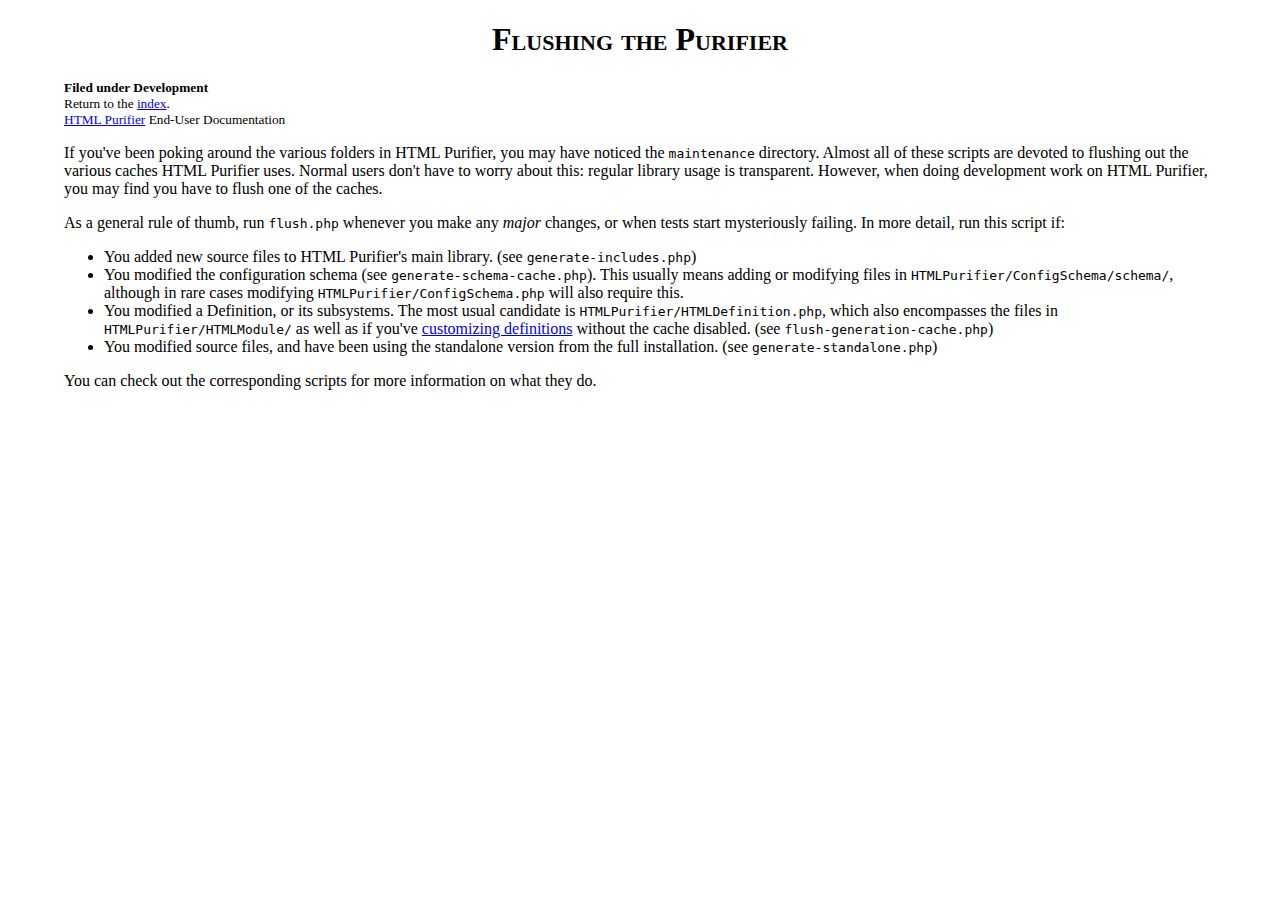
<file: html_secure/HTML_sanatizer/htmlpurifier-4.13.0/docs/dev-flush.html>
<?xml version="1.0" encoding="UTF-8"?>
<!DOCTYPE html PUBLIC "-//W3C//DTD XHTML 1.0 Strict//EN"
    "http://www.w3.org/TR/xhtml1/DTD/xhtml1-strict.dtd">
<html xmlns="http://www.w3.org/1999/xhtml" xml:lang="en" lang="en">
<head>
    <meta http-equiv="Content-Type" content="text/html; charset=UTF-8" />
    <meta name="description" content="Discusses when to flush HTML Purifier's various caches." />
    <link rel="stylesheet" type="text/css" href="./style.css" />
    <title>Flushing the Purifier - HTML Purifier</title>
</head>
<body>

<h1>Flushing the Purifier</h1>

<div id="filing">Filed under Development</div>
<div id="index">Return to the <a href="index.html">index</a>.</div>
<div id="home"><a href="http://htmlpurifier.org/">HTML Purifier</a> End-User Documentation</div>

<p>
    If you've been poking around the various folders in HTML Purifier,
    you may have noticed the <code>maintenance</code> directory.  Almost
    all of these scripts are devoted to flushing out the various caches
    HTML Purifier uses.  Normal users don't have to worry about this:
    regular library usage is transparent.  However, when doing development
    work on HTML Purifier, you may find you have to flush one of the
    caches.
</p>

<p>
    As a general rule of thumb, run <code>flush.php</code> whenever you make
    any <em>major</em> changes, or when tests start mysteriously failing.
    In more detail, run this script if:
</p>

<ul>
    <li>
        You added new source files to HTML Purifier's main library.
        (see <code>generate-includes.php</code>)
    </li>
    <li>
        You modified the configuration schema (see
        <code>generate-schema-cache.php</code>). This usually means
        adding or modifying files in <code>HTMLPurifier/ConfigSchema/schema/</code>,
        although in rare cases modifying <code>HTMLPurifier/ConfigSchema.php</code>
        will also require this.
    </li>
    <li>
        You modified a Definition, or its subsystems. The most usual candidate
        is <code>HTMLPurifier/HTMLDefinition.php</code>, which also encompasses
        the files in <code>HTMLPurifier/HTMLModule/</code> as well as if you've
        <a href="enduser-customize.html">customizing definitions</a> without
        the cache disabled. (see <code>flush-generation-cache.php</code>)
    </li>
    <li>
        You modified source files, and have been using the standalone
        version from the full installation. (see <code>generate-standalone.php</code>)
    </li>
</ul>

<p>
    You can check out the corresponding scripts for more information on what they
    do.
</p>

</body></html>

<!-- vim: et sw=4 sts=4
-->
</file>
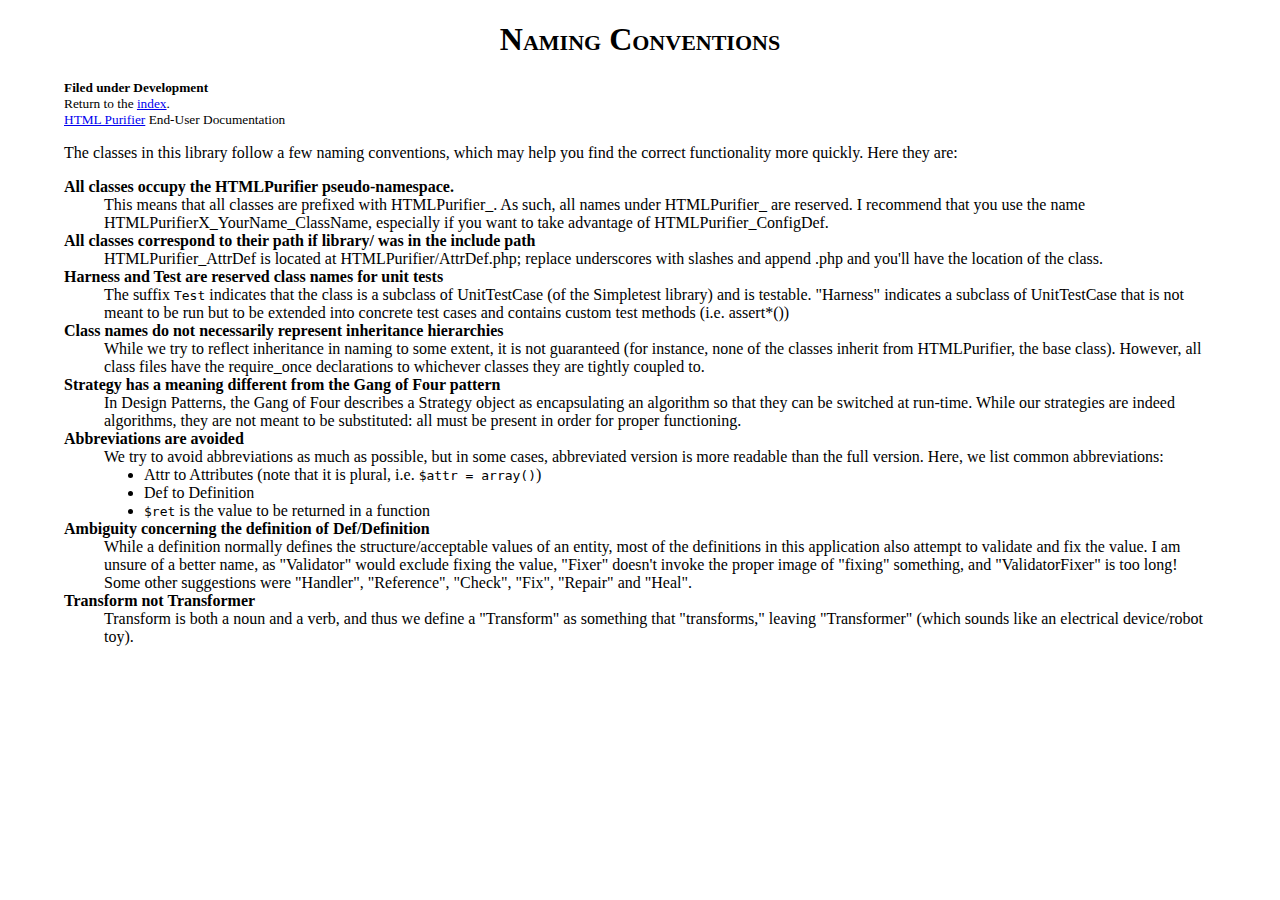
<file: html_secure/HTML_sanatizer/htmlpurifier-4.13.0/docs/dev-naming.html>
<?xml version="1.0" encoding="UTF-8"?>
<!DOCTYPE html PUBLIC "-//W3C//DTD XHTML 1.0 Strict//EN"
    "http://www.w3.org/TR/xhtml1/DTD/xhtml1-strict.dtd">
<html xmlns="http://www.w3.org/1999/xhtml" xml:lang="en" lang="en"><head>
<meta http-equiv="Content-Type" content="text/html; charset=UTF-8" />
<meta name="description" content="Defines class naming conventions in HTML Purifier." />
<link rel="stylesheet" type="text/css" href="./style.css" />

<title>Naming Conventions - HTML Purifier</title>

</head><body>

<h1>Naming Conventions</h1>

<div id="filing">Filed under Development</div>
<div id="index">Return to the <a href="index.html">index</a>.</div>
<div id="home"><a href="http://htmlpurifier.org/">HTML Purifier</a> End-User Documentation</div>

<p>The classes in this library follow a few naming conventions, which may
help you find the correct functionality more quickly.  Here they are:</p>

<dl>

<dt>All classes occupy the HTMLPurifier pseudo-namespace.</dt>
    <dd>This means that all classes are prefixed with HTMLPurifier_.  As such, all
    names under HTMLPurifier_ are reserved.  I recommend that you use the name
    HTMLPurifierX_YourName_ClassName, especially if you want to take advantage
    of HTMLPurifier_ConfigDef.</dd>

<dt>All classes correspond to their path if library/ was in the include path</dt>
    <dd>HTMLPurifier_AttrDef is located at HTMLPurifier/AttrDef.php; replace
    underscores with slashes and append .php and you'll have the location of
    the class.</dd>

<dt>Harness and Test are reserved class names for unit tests</dt>
    <dd>The suffix <code>Test</code> indicates that the class is a subclass of UnitTestCase
    (of the Simpletest library) and is testable. "Harness" indicates a subclass
    of UnitTestCase that is not meant to be run but to be extended into
    concrete test cases and contains custom test methods (i.e. assert*())</dd>

<dt>Class names do not necessarily represent inheritance hierarchies</dt>
    <dd>While we try to reflect inheritance in naming to some extent, it is not
    guaranteed (for instance, none of the classes inherit from HTMLPurifier,
    the base class).  However, all class files have the require_once
    declarations to whichever classes they are tightly coupled to.</dd>

<dt>Strategy has a meaning different from the Gang of Four pattern</dt>
    <dd>In Design Patterns, the Gang of Four describes a Strategy object as
    encapsulating an algorithm so that they can be switched at run-time.  While
    our strategies are indeed algorithms, they are not meant to be substituted:
    all must be present in order for proper functioning.</dd>

<dt>Abbreviations are avoided</dt>
    <dd>We try to avoid abbreviations as much as possible, but in some cases,
    abbreviated version is more readable than the full version. Here, we
    list common abbreviations:
    <ul>
        <li>Attr to Attributes (note that it is plural, i.e. <code>$attr = array()</code>)</li>
        <li>Def to Definition</li>
        <li><code>$ret</code> is the value to be returned in a function</li>
    </ul>
    </dd>

<dt>Ambiguity concerning the definition of Def/Definition</dt>
    <dd>While a definition normally defines the structure/acceptable values of
    an entity, most of the definitions in this application also attempt
    to validate and fix the value.  I am unsure of a better name, as
    "Validator" would exclude fixing the value, "Fixer" doesn't invoke
    the proper image of "fixing" something, and "ValidatorFixer" is too long!
    Some other suggestions were "Handler", "Reference", "Check", "Fix",
    "Repair" and "Heal".</dd>

<dt>Transform not Transformer</dt>
    <dd>Transform is both a noun and a verb, and thus we define a "Transform" as
    something that "transforms," leaving "Transformer" (which sounds like an
    electrical device/robot toy).</dd>

</dl>

</body></html>

<!-- vim: et sw=4 sts=4
-->
</file>
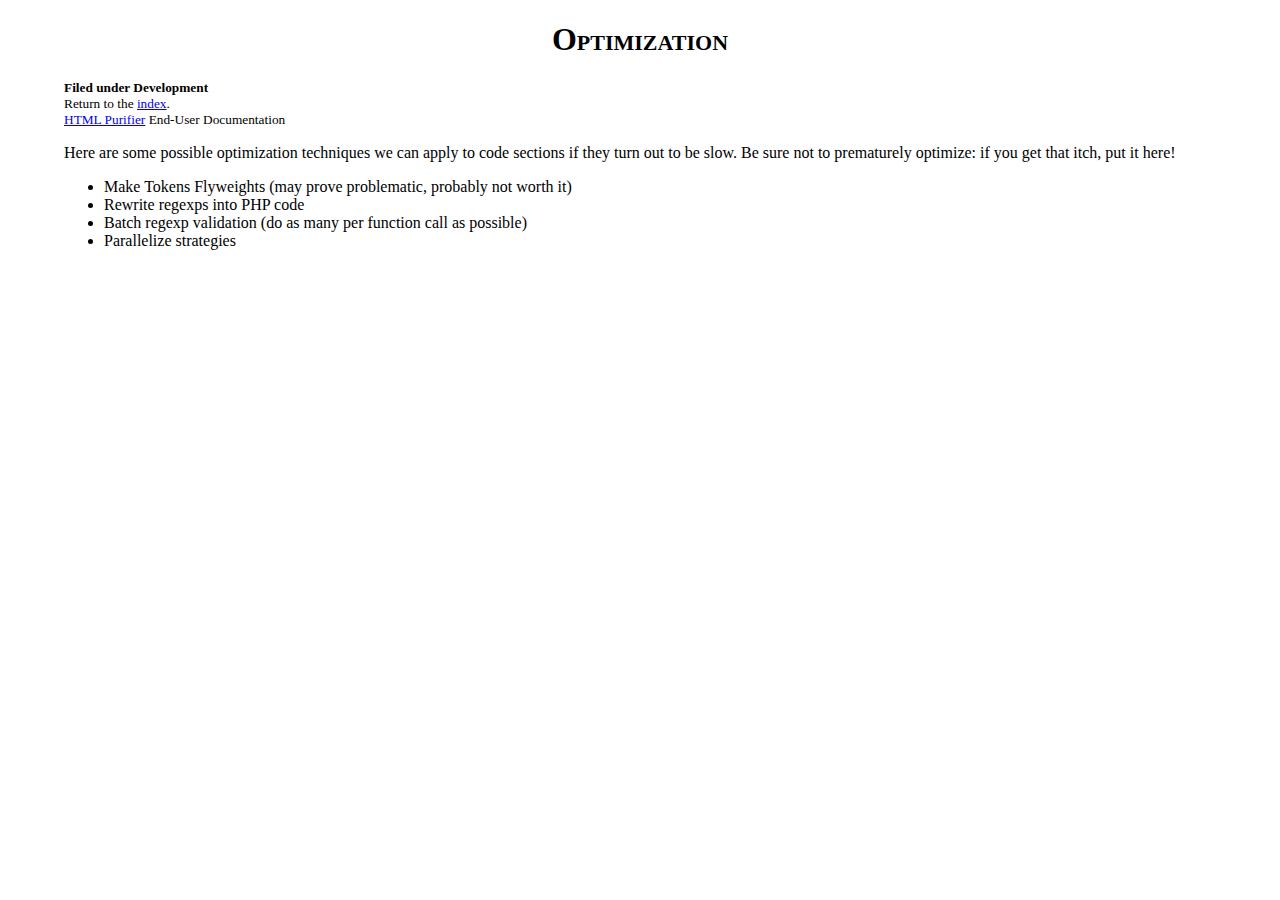
<file: html_secure/HTML_sanatizer/htmlpurifier-4.13.0/docs/dev-optimization.html>
<?xml version="1.0" encoding="UTF-8"?>
<!DOCTYPE html PUBLIC "-//W3C//DTD XHTML 1.0 Strict//EN"
    "http://www.w3.org/TR/xhtml1/DTD/xhtml1-strict.dtd">
<html xmlns="http://www.w3.org/1999/xhtml" xml:lang="en" lang="en"><head>
<meta http-equiv="Content-Type" content="text/html; charset=UTF-8" />
<meta name="description" content="Discusses possible methods of optimizing HTML Purifier." />
<link rel="stylesheet" type="text/css" href="./style.css" />

<title>Optimization - HTML Purifier</title>

</head><body>

<h1>Optimization</h1>

<div id="filing">Filed under Development</div>
<div id="index">Return to the <a href="index.html">index</a>.</div>
<div id="home"><a href="http://htmlpurifier.org/">HTML Purifier</a> End-User Documentation</div>

<p>Here are some possible optimization techniques we can apply to code sections if
they turn out to be slow.  Be sure not to prematurely optimize: if you get
that itch, put it here!</p>

<ul>
    <li>Make Tokens Flyweights (may prove problematic, probably not worth it)</li>
    <li>Rewrite regexps into PHP code</li>
    <li>Batch regexp validation (do as many per function call as possible)</li>
    <li>Parallelize strategies</li>
</ul>

</body></html>

<!-- vim: et sw=4 sts=4
-->
</file>
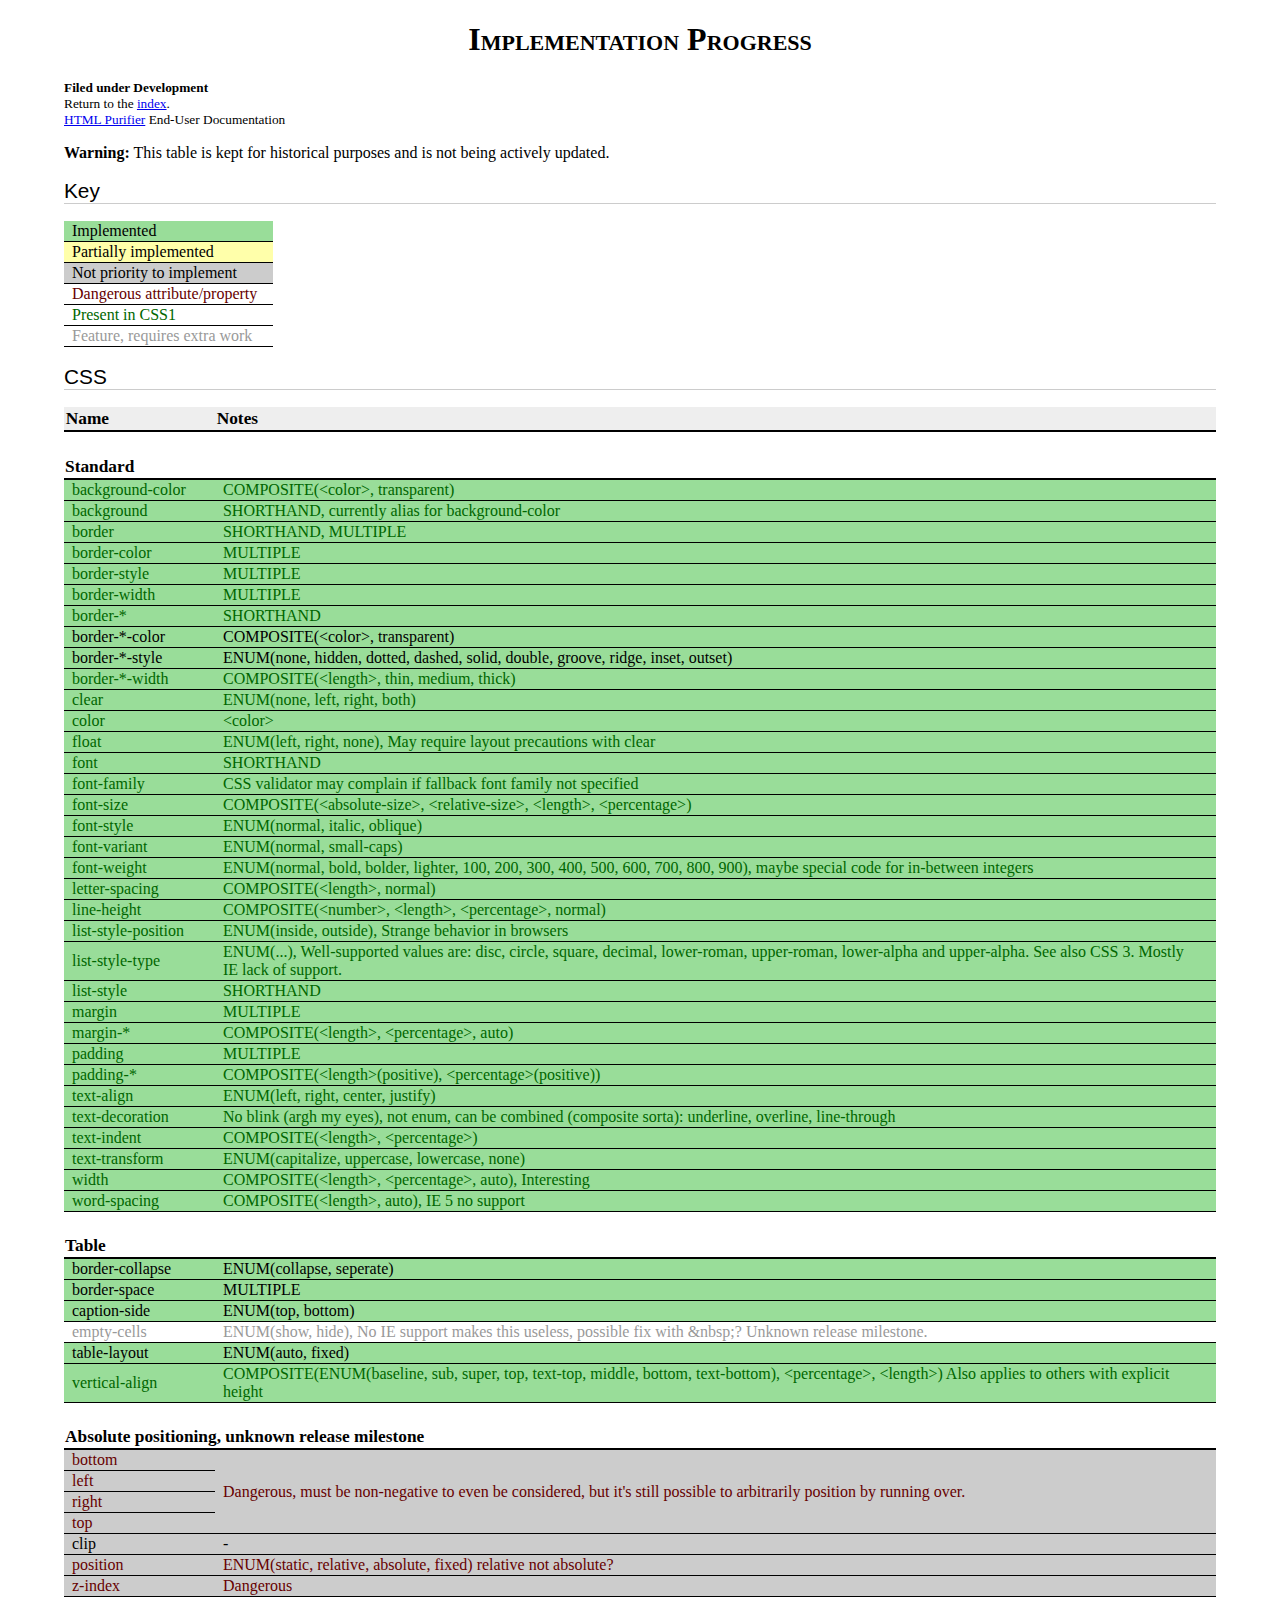
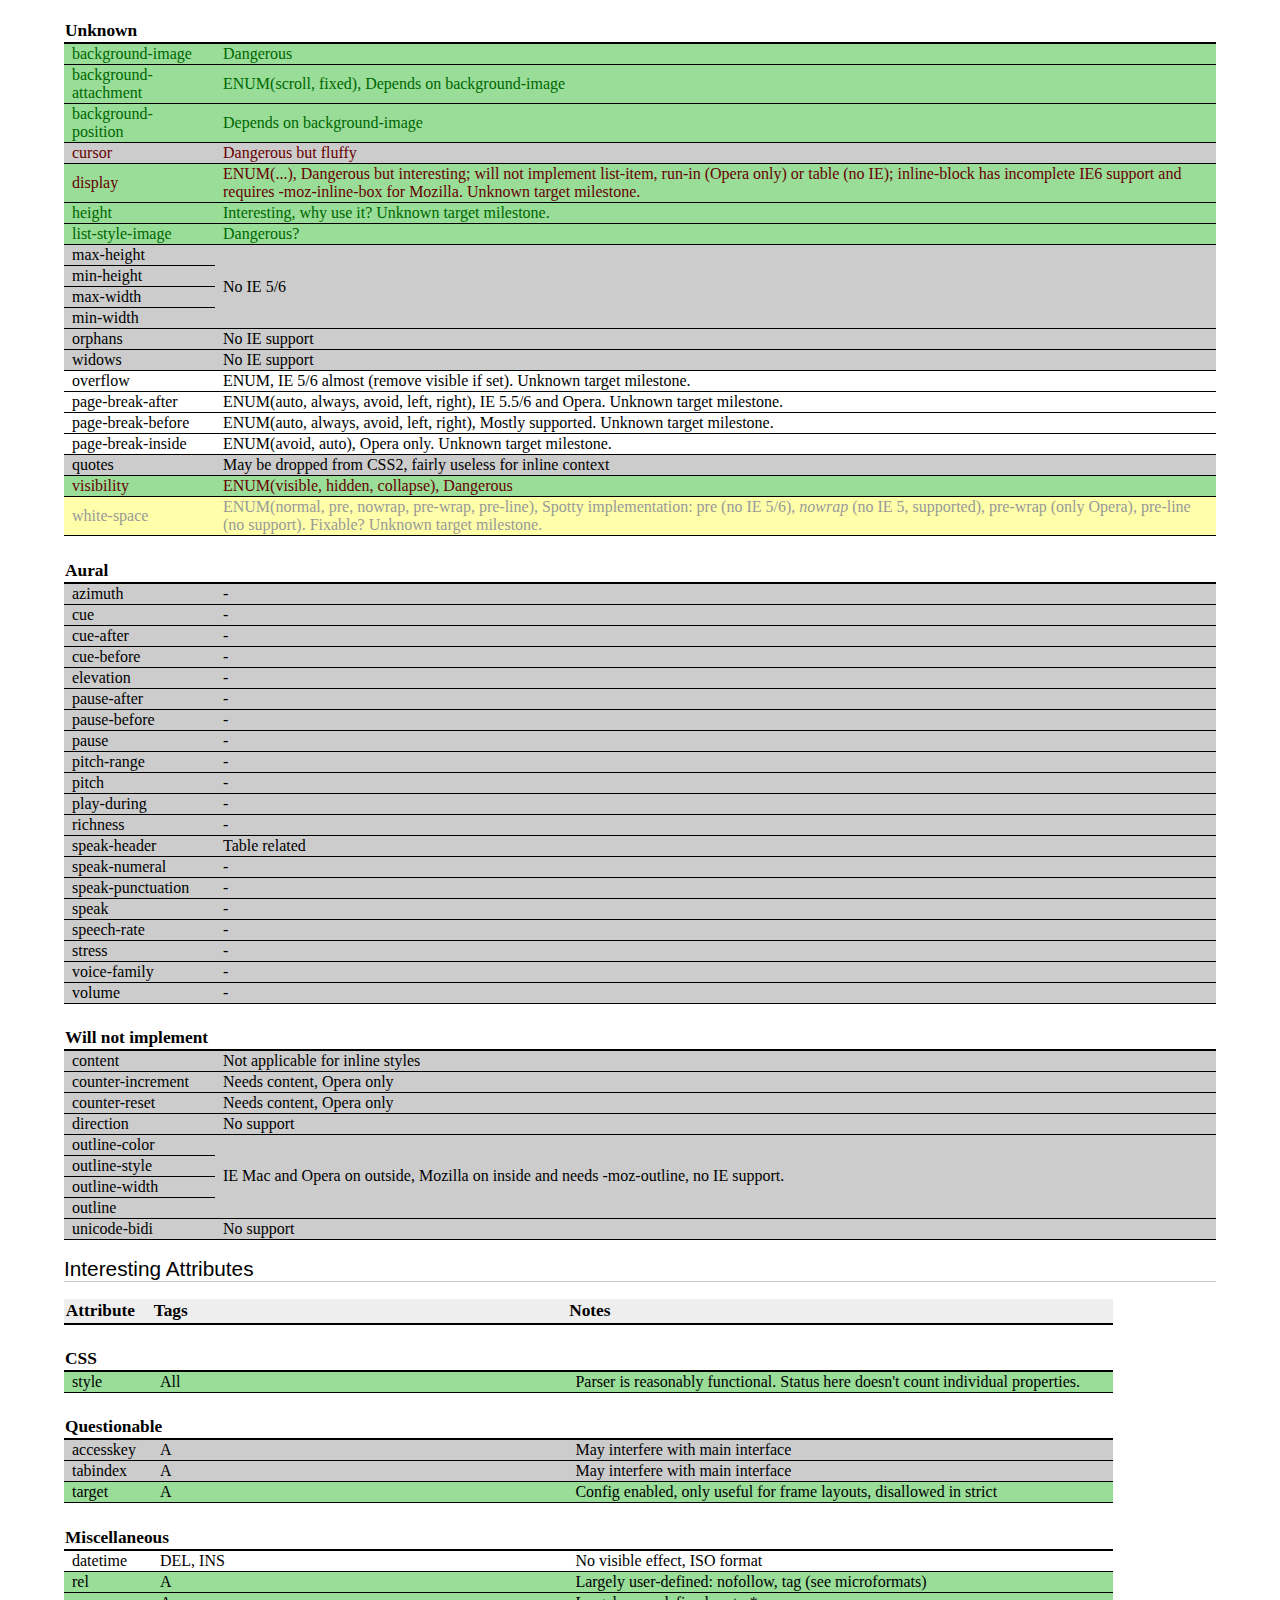
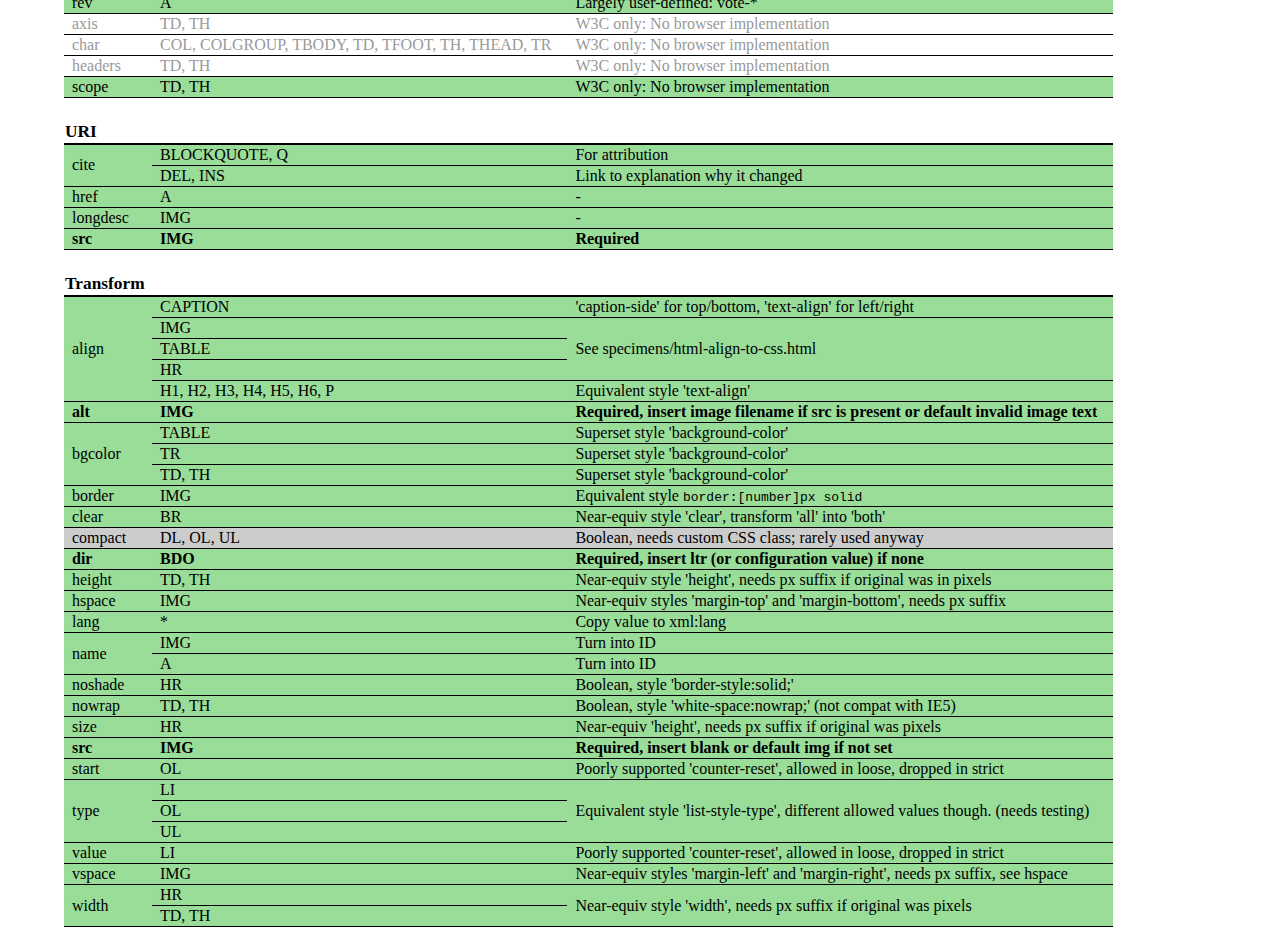
<file: html_secure/HTML_sanatizer/htmlpurifier-4.13.0/docs/dev-progress.html>
<?xml version="1.0" encoding="UTF-8"?>
<!DOCTYPE html PUBLIC "-//W3C//DTD XHTML 1.0 Strict//EN"
    "http://www.w3.org/TR/xhtml1/DTD/xhtml1-strict.dtd">
<html xmlns="http://www.w3.org/1999/xhtml" xml:lang="en" lang="en"><head>
<meta http-equiv="Content-Type" content="text/html; charset=UTF-8" />
<meta name="description" content="Tables detailing HTML element and CSS property implementation coverage in HTML Purifier." />
<link rel="stylesheet" type="text/css" href="./style.css" />

<title>Implementation Progress - HTML Purifier</title>

<style type="text/css">

td {padding-right:1em;border-bottom:1px solid #000;padding-left:0.5em;}
th {text-align:left;padding-top:1.4em;font-size:13pt;
    border-bottom:2px solid #000;background:#FFF;}
thead th {text-align:left;padding:0.1em;background-color:#EEE;}

.impl-yes {background:#9D9;}
.impl-partial {background:#FFA;}
.impl-no {background:#CCC;}

.danger {color:#600;}
.css1 {color:#060;}
.required {font-weight:bold;}
.feature {color:#999;}

</style>

</head><body>

<h1>Implementation Progress</h1>

<div id="filing">Filed under Development</div>
<div id="index">Return to the <a href="index.html">index</a>.</div>
<div id="home"><a href="http://htmlpurifier.org/">HTML Purifier</a> End-User Documentation</div>

<p>
  <strong>Warning:</strong> This table is kept for historical purposes and
  is not being actively updated.
</p>

<h2>Key</h2>

<table cellspacing="0"><tbody>
<tr><td class="impl-yes">Implemented</td></tr>
<tr><td class="impl-partial">Partially implemented</td></tr>
<tr><td class="impl-no">Not priority to implement</td></tr>
<tr><td class="danger">Dangerous attribute/property</td></tr>
<tr><td class="css1">Present in CSS1</td></tr>
<tr><td class="feature">Feature, requires extra work</td></tr>
</tbody></table>

<h2>CSS</h2>

<table cellspacing="0">

<thead>
<tr><th>Name</th><th>Notes</th></tr>
</thead>

<!--
<tr><td>-</td><td>-</td></tr>
-->

<tbody>
<tr><th colspan="2">Standard</th></tr>
<tr class="css1 impl-yes"><td>background-color</td><td>COMPOSITE(&lt;color&gt;, transparent)</td></tr>
<tr class="css1 impl-yes"><td>background</td><td>SHORTHAND, currently alias for background-color</td></tr>
<tr class="css1 impl-yes"><td>border</td><td>SHORTHAND, MULTIPLE</td></tr>
<tr class="css1 impl-yes"><td>border-color</td><td>MULTIPLE</td></tr>
<tr class="css1 impl-yes"><td>border-style</td><td>MULTIPLE</td></tr>
<tr class="css1 impl-yes"><td>border-width</td><td>MULTIPLE</td></tr>
<tr class="css1 impl-yes"><td>border-*</td><td>SHORTHAND</td></tr>
<tr class="impl-yes"><td>border-*-color</td><td>COMPOSITE(&lt;color&gt;, transparent)</td></tr>
<tr class="impl-yes"><td>border-*-style</td><td>ENUM(none, hidden, dotted, dashed,
    solid, double, groove, ridge, inset, outset)</td></tr>
<tr class="css1 impl-yes"><td>border-*-width</td><td>COMPOSITE(&lt;length&gt;, thin, medium, thick)</td></tr>
<tr class="css1 impl-yes"><td>clear</td><td>ENUM(none, left, right, both)</td></tr>
<tr class="css1 impl-yes"><td>color</td><td>&lt;color&gt;</td></tr>
<tr class="css1 impl-yes"><td>float</td><td>ENUM(left, right, none), May require layout
    precautions with clear</td></tr>
<tr class="css1 impl-yes"><td>font</td><td>SHORTHAND</td></tr>
<tr class="css1 impl-yes"><td>font-family</td><td>CSS validator may complain if fallback font
    family not specified</td></tr>
<tr class="css1 impl-yes"><td>font-size</td><td>COMPOSITE(&lt;absolute-size&gt;,
    &lt;relative-size&gt;, &lt;length&gt;, &lt;percentage&gt;)</td></tr>
<tr class="css1 impl-yes"><td>font-style</td><td>ENUM(normal, italic, oblique)</td></tr>
<tr class="css1 impl-yes"><td>font-variant</td><td>ENUM(normal, small-caps)</td></tr>
<tr class="css1 impl-yes"><td>font-weight</td><td>ENUM(normal, bold, bolder, lighter,
    100, 200, 300, 400, 500, 600, 700, 800, 900), maybe special code for
    in-between integers</td></tr>
<tr class="css1 impl-yes"><td>letter-spacing</td><td>COMPOSITE(&lt;length&gt;, normal)</td></tr>
<tr class="css1 impl-yes"><td>line-height</td><td>COMPOSITE(&lt;number&gt;,
    &lt;length&gt;, &lt;percentage&gt;, normal)</td></tr>
<tr class="css1 impl-yes"><td>list-style-position</td><td>ENUM(inside, outside),
    Strange behavior in browsers</td></tr>
<tr class="css1 impl-yes"><td>list-style-type</td><td>ENUM(...),
    Well-supported values are: disc, circle, square,
    decimal, lower-roman, upper-roman, lower-alpha and upper-alpha. See also
    CSS 3. Mostly IE lack of support.</td></tr>
<tr class="css1 impl-yes"><td>list-style</td><td>SHORTHAND</td></tr>
<tr class="css1 impl-yes"><td>margin</td><td>MULTIPLE</td></tr>
<tr class="css1 impl-yes"><td>margin-*</td><td>COMPOSITE(&lt;length&gt;,
    &lt;percentage&gt;, auto)</td></tr>
<tr class="css1 impl-yes"><td>padding</td><td>MULTIPLE</td></tr>
<tr class="css1 impl-yes"><td>padding-*</td><td>COMPOSITE(&lt;length&gt;(positive),
    &lt;percentage&gt;(positive))</td></tr>
<tr class="css1 impl-yes"><td>text-align</td><td>ENUM(left, right,
    center, justify)</td></tr>
<tr class="css1 impl-yes"><td>text-decoration</td><td>No blink (argh my eyes), not
    enum, can be combined (composite sorta): underline, overline,
    line-through</td></tr>
<tr class="css1 impl-yes"><td>text-indent</td><td>COMPOSITE(&lt;length&gt;,
    &lt;percentage&gt;)</td></tr>
<tr class="css1 impl-yes"><td>text-transform</td><td>ENUM(capitalize, uppercase,
    lowercase, none)</td></tr>
<tr class="css1 impl-yes"><td>width</td><td>COMPOSITE(&lt;length&gt;,
    &lt;percentage&gt;, auto), Interesting</td></tr>
<tr class="css1 impl-yes"><td>word-spacing</td><td>COMPOSITE(&lt;length&gt;, auto),
    IE 5 no support</td></tr>
</tbody>

<tbody>
<tr><th colspan="2">Table</th></tr>
<tr class="impl-yes"><td>border-collapse</td><td>ENUM(collapse, seperate)</td></tr>
<tr class="impl-yes"><td>border-space</td><td>MULTIPLE</td></tr>
<tr class="impl-yes"><td>caption-side</td><td>ENUM(top, bottom)</td></tr>
<tr class="feature"><td>empty-cells</td><td>ENUM(show, hide), No IE support makes this useless,
    possible fix with &amp;nbsp;? Unknown release milestone.</td></tr>
<tr class="impl-yes"><td>table-layout</td><td>ENUM(auto, fixed)</td></tr>
<tr class="impl-yes css1"><td>vertical-align</td><td>COMPOSITE(ENUM(baseline, sub,
    super, top, text-top, middle, bottom, text-bottom), &lt;percentage&gt;,
    &lt;length&gt;) Also applies to others with explicit height</td></tr>
</tbody>

<tbody>
<tr><th colspan="2">Absolute positioning, unknown release milestone</th></tr>
<tr class="danger impl-no"><td>bottom</td><td rowspan="4">Dangerous, must be non-negative to even be considered,
    but it's still possible to arbitrarily position by running over.</td></tr>
<tr class="danger impl-no"><td>left</td></tr>
<tr class="danger impl-no"><td>right</td></tr>
<tr class="danger impl-no"><td>top</td></tr>
<tr class="impl-no"><td>clip</td><td>-</td></tr>
<tr class="danger impl-no"><td>position</td><td>ENUM(static, relative, absolute, fixed)
    relative not absolute?</td></tr>
<tr class="danger impl-no"><td>z-index</td><td>Dangerous</td></tr>
</tbody>

<tbody>
<tr><th colspan="2">Unknown</th></tr>
<tr class="danger css1 impl-yes"><td>background-image</td><td>Dangerous</td></tr>
<tr class="css1 impl-yes"><td>background-attachment</td><td>ENUM(scroll, fixed),
    Depends on background-image</td></tr>
<tr class="css1 impl-yes"><td>background-position</td><td>Depends on background-image</td></tr>
<tr class="danger impl-no"><td>cursor</td><td>Dangerous but fluffy</td></tr>
<tr class="danger impl-yes"><td>display</td><td>ENUM(...), Dangerous but interesting;
    will not implement list-item, run-in (Opera only) or table (no IE);
    inline-block has incomplete IE6 support and requires -moz-inline-box
    for Mozilla. Unknown target milestone.</td></tr>
<tr class="css1 impl-yes"><td>height</td><td>Interesting, why use it? Unknown target milestone.</td></tr>
<tr class="danger css1 impl-yes"><td>list-style-image</td><td>Dangerous?</td></tr>
<tr class="impl-no"><td>max-height</td><td rowspan="4">No IE 5/6</td></tr>
<tr class="impl-no"><td>min-height</td></tr>
<tr class="impl-no"><td>max-width</td></tr>
<tr class="impl-no"><td>min-width</td></tr>
<tr class="impl-no"><td>orphans</td><td>No IE support</td></tr>
<tr class="impl-no"><td>widows</td><td>No IE support</td></tr>
<tr><td>overflow</td><td>ENUM, IE 5/6 almost (remove visible if set). Unknown target milestone.</td></tr>
<tr><td>page-break-after</td><td>ENUM(auto, always, avoid, left, right),
    IE 5.5/6 and Opera. Unknown target milestone.</td></tr>
<tr><td>page-break-before</td><td>ENUM(auto, always, avoid, left, right),
    Mostly supported. Unknown target milestone.</td></tr>
<tr><td>page-break-inside</td><td>ENUM(avoid, auto), Opera only. Unknown target milestone.</td></tr>
<tr class="impl-no"><td>quotes</td><td>May be dropped from CSS2, fairly useless for inline context</td></tr>
<tr class="danger impl-yes"><td>visibility</td><td>ENUM(visible, hidden, collapse),
    Dangerous</td></tr>
<tr class="css1 feature impl-partial"><td>white-space</td><td>ENUM(normal, pre, nowrap, pre-wrap,
    pre-line), Spotty implementation:
    pre (no IE 5/6), <em>nowrap</em> (no IE 5, supported),
    pre-wrap (only Opera), pre-line (no support). Fixable? Unknown target milestone.</td></tr>
</tbody>

<tbody class="impl-no">
<tr><th colspan="2">Aural</th></tr>
<tr><td>azimuth</td><td>-</td></tr>
<tr><td>cue</td><td>-</td></tr>
<tr><td>cue-after</td><td>-</td></tr>
<tr><td>cue-before</td><td>-</td></tr>
<tr><td>elevation</td><td>-</td></tr>
<tr><td>pause-after</td><td>-</td></tr>
<tr><td>pause-before</td><td>-</td></tr>
<tr><td>pause</td><td>-</td></tr>
<tr><td>pitch-range</td><td>-</td></tr>
<tr><td>pitch</td><td>-</td></tr>
<tr><td>play-during</td><td>-</td></tr>
<tr><td>richness</td><td>-</td></tr>
<tr><td>speak-header</td><td>Table related</td></tr>
<tr><td>speak-numeral</td><td>-</td></tr>
<tr><td>speak-punctuation</td><td>-</td></tr>
<tr><td>speak</td><td>-</td></tr>
<tr><td>speech-rate</td><td>-</td></tr>
<tr><td>stress</td><td>-</td></tr>
<tr><td>voice-family</td><td>-</td></tr>
<tr><td>volume</td><td>-</td></tr>
</tbody>

<tbody class="impl-no">
<tr><th colspan="2">Will not implement</th></tr>
<tr><td>content</td><td>Not applicable for inline styles</td></tr>
<tr><td>counter-increment</td><td>Needs content, Opera only</td></tr>
<tr><td>counter-reset</td><td>Needs content, Opera only</td></tr>
<tr><td>direction</td><td>No support</td></tr>
<tr><td>outline-color</td><td rowspan="4">IE Mac and Opera on outside,
Mozilla on inside and needs -moz-outline, no IE support.</td></tr>
    <tr><td>outline-style</td></tr>
    <tr><td>outline-width</td></tr>
    <tr><td>outline</td></tr>
<tr><td>unicode-bidi</td><td>No support</td></tr>
</tbody>

</table>

<h2>Interesting Attributes</h2>

<table cellspacing="0">

<thead>
<tr><th>Attribute</th><th>Tags</th><th>Notes</th></tr>
</thead>

<!--
<tr><th></th></tr>
<tbody>
<tr><td>-</td><td>-</td><td>-</td></tr>
</tbody>
-->

<tbody>
<tr><th colspan="3">CSS</th></tr>
<tr class="impl-yes"><td>style</td><td>All</td><td>Parser is reasonably functional. Status here doesn't count individual properties.</td></tr>
</tbody>

<tbody>
<tr><th colspan="3">Questionable</th></tr>
<tr class="impl-no"><td>accesskey</td><td>A</td><td>May interfere with main interface</td></tr>
<tr class="impl-no"><td>tabindex</td><td>A</td><td>May interfere with main interface</td></tr>
<tr class="impl-yes"><td>target</td><td>A</td><td>Config enabled, only useful for frame layouts, disallowed in strict</td></tr>
</tbody>

<tbody>
<tr><th colspan="3">Miscellaneous</th></tr>
<tr><td>datetime</td><td>DEL, INS</td><td>No visible effect, ISO format</td></tr>
<tr class="impl-yes"><td>rel</td><td>A</td><td>Largely user-defined: nofollow, tag (see microformats)</td></tr>
<tr class="impl-yes"><td>rev</td><td>A</td><td>Largely user-defined: vote-*</td></tr>
<tr class="feature"><td>axis</td><td>TD, TH</td><td>W3C only: No browser implementation</td></tr>
<tr class="feature"><td>char</td><td>COL, COLGROUP, TBODY, TD, TFOOT, TH, THEAD, TR</td><td>W3C only: No browser implementation</td></tr>
<tr class="feature"><td>headers</td><td>TD, TH</td><td>W3C only: No browser implementation</td></tr>
<tr class="impl-yes"><td>scope</td><td>TD, TH</td><td>W3C only: No browser implementation</td></tr>
</tbody>

<tbody class="impl-yes">
<tr><th colspan="3">URI</th></tr>
<tr><td rowspan="2">cite</td><td>BLOCKQUOTE, Q</td><td>For attribution</td></tr>
    <tr><td>DEL, INS</td><td>Link to explanation why it changed</td></tr>
<tr><td>href</td><td>A</td><td>-</td></tr>
<tr><td>longdesc</td><td>IMG</td><td>-</td></tr>
<tr class="required"><td>src</td><td>IMG</td><td>Required</td></tr>
</tbody>

<tbody>
<tr><th colspan="3">Transform</th></tr>
<tr class="impl-yes"><td rowspan="5">align</td><td>CAPTION</td><td>'caption-side' for top/bottom, 'text-align' for left/right</td></tr>
    <tr class="impl-yes"><td>IMG</td><td rowspan="3">See specimens/html-align-to-css.html</td></tr>
    <tr class="impl-yes"><td>TABLE</td></tr>
    <tr class="impl-yes"><td>HR</td></tr>
    <tr class="impl-yes"><td>H1, H2, H3, H4, H5, H6, P</td><td>Equivalent style 'text-align'</td></tr>
<tr class="required impl-yes"><td>alt</td><td>IMG</td><td>Required, insert image filename if src is present or default invalid image text</td></tr>
<tr class="impl-yes"><td rowspan="3">bgcolor</td><td>TABLE</td><td>Superset style 'background-color'</td></tr>
    <tr class="impl-yes"><td>TR</td><td>Superset style 'background-color'</td></tr>
    <tr class="impl-yes"><td>TD, TH</td><td>Superset style 'background-color'</td></tr>
<tr class="impl-yes"><td>border</td><td>IMG</td><td>Equivalent style <code>border:[number]px solid</code></td></tr>
<tr class="impl-yes"><td>clear</td><td>BR</td><td>Near-equiv style 'clear', transform 'all' into 'both'</td></tr>
<tr class="impl-no"><td>compact</td><td>DL, OL, UL</td><td>Boolean, needs custom CSS class; rarely used anyway</td></tr>
<tr class="required impl-yes"><td>dir</td><td>BDO</td><td>Required, insert ltr (or configuration value) if none</td></tr>
<tr class="impl-yes"><td>height</td><td>TD, TH</td><td>Near-equiv style 'height', needs px suffix if original was in pixels</td></tr>
<tr class="impl-yes"><td>hspace</td><td>IMG</td><td>Near-equiv styles 'margin-top' and 'margin-bottom', needs px suffix</td></tr>
<tr class="impl-yes"><td>lang</td><td>*</td><td>Copy value to xml:lang</td></tr>
<tr class="impl-yes"><td rowspan="2">name</td><td>IMG</td><td>Turn into ID</td></tr>
    <tr class="impl-yes"><td>A</td><td>Turn into ID</td></tr>
<tr class="impl-yes"><td>noshade</td><td>HR</td><td>Boolean, style 'border-style:solid;'</td></tr>
<tr class="impl-yes"><td>nowrap</td><td>TD, TH</td><td>Boolean, style 'white-space:nowrap;' (not compat with IE5)</td></tr>
<tr class="impl-yes"><td>size</td><td>HR</td><td>Near-equiv 'height', needs px suffix if original was pixels</td></tr>
<tr class="required impl-yes"><td>src</td><td>IMG</td><td>Required, insert blank or default img if not set</td></tr>
<tr class="impl-yes"><td>start</td><td>OL</td><td>Poorly supported 'counter-reset', allowed in loose, dropped in strict</td></tr>
<tr class="impl-yes"><td rowspan="3">type</td><td>LI</td><td rowspan="3">Equivalent style 'list-style-type', different allowed values though. (needs testing)</td></tr>
    <tr class="impl-yes"><td>OL</td></tr>
    <tr class="impl-yes"><td>UL</td></tr>
<tr class="impl-yes"><td>value</td><td>LI</td><td>Poorly supported 'counter-reset', allowed in loose, dropped in strict</td></tr>
<tr class="impl-yes"><td>vspace</td><td>IMG</td><td>Near-equiv styles 'margin-left' and 'margin-right', needs px suffix, see hspace</td></tr>
<tr class="impl-yes"><td rowspan="2">width</td><td>HR</td><td rowspan="2">Near-equiv style 'width', needs px suffix if original was pixels</td></tr>
    <tr class="impl-yes"><td>TD, TH</td></tr>
</tbody>

</table>

</body></html>

<!-- vim: et sw=4 sts=4
-->
</file>
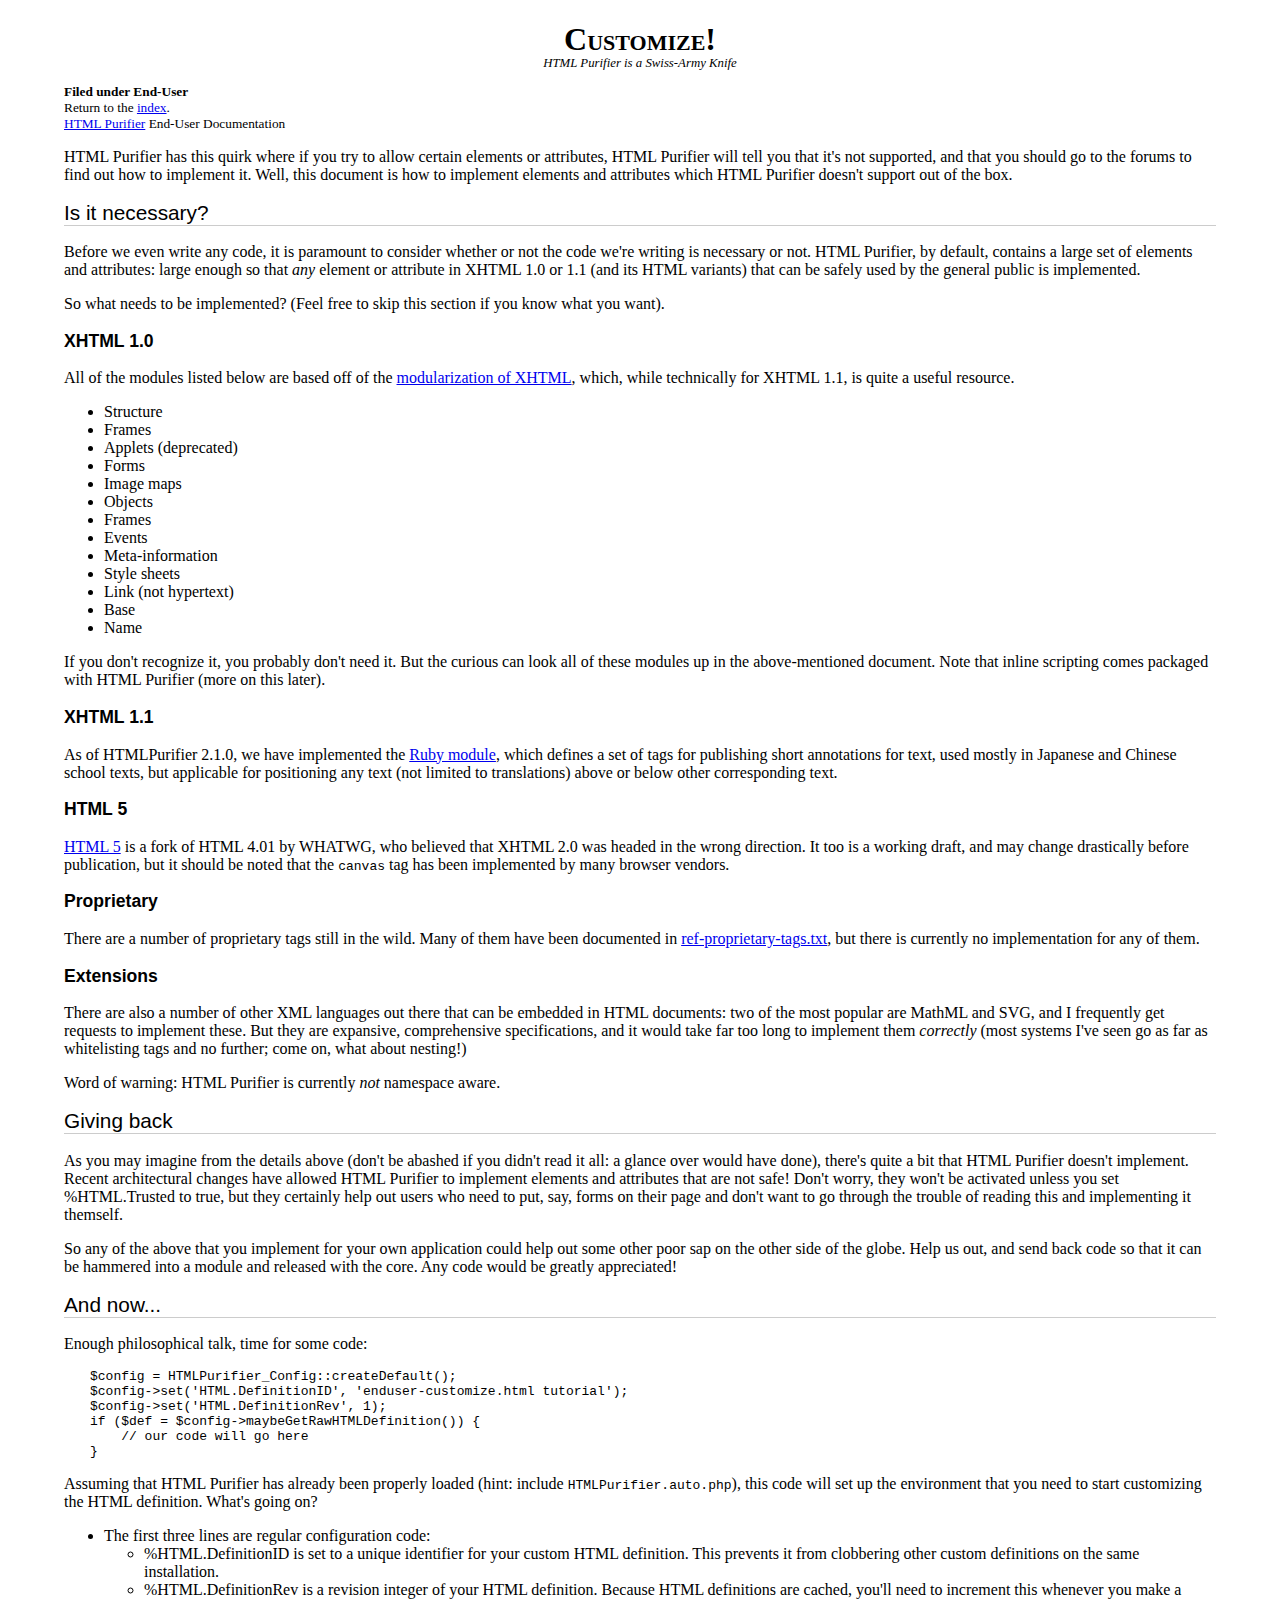
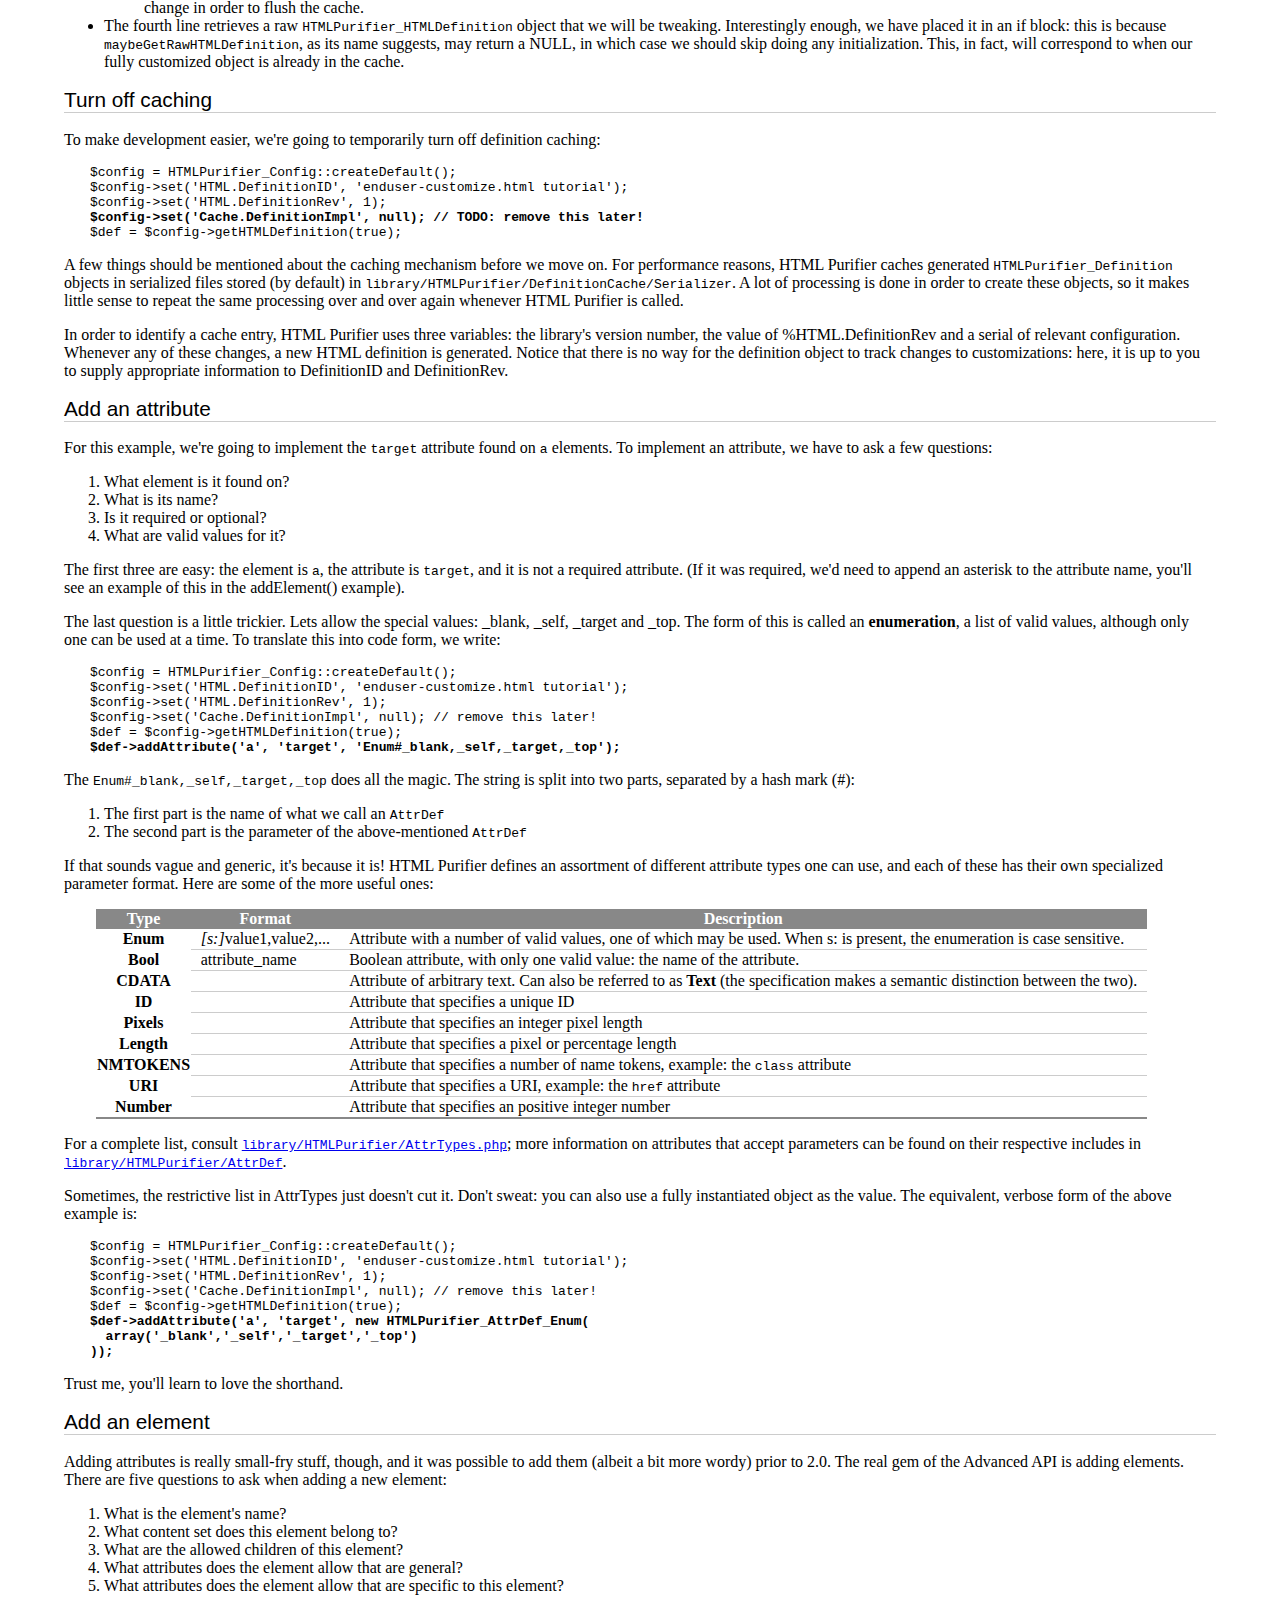
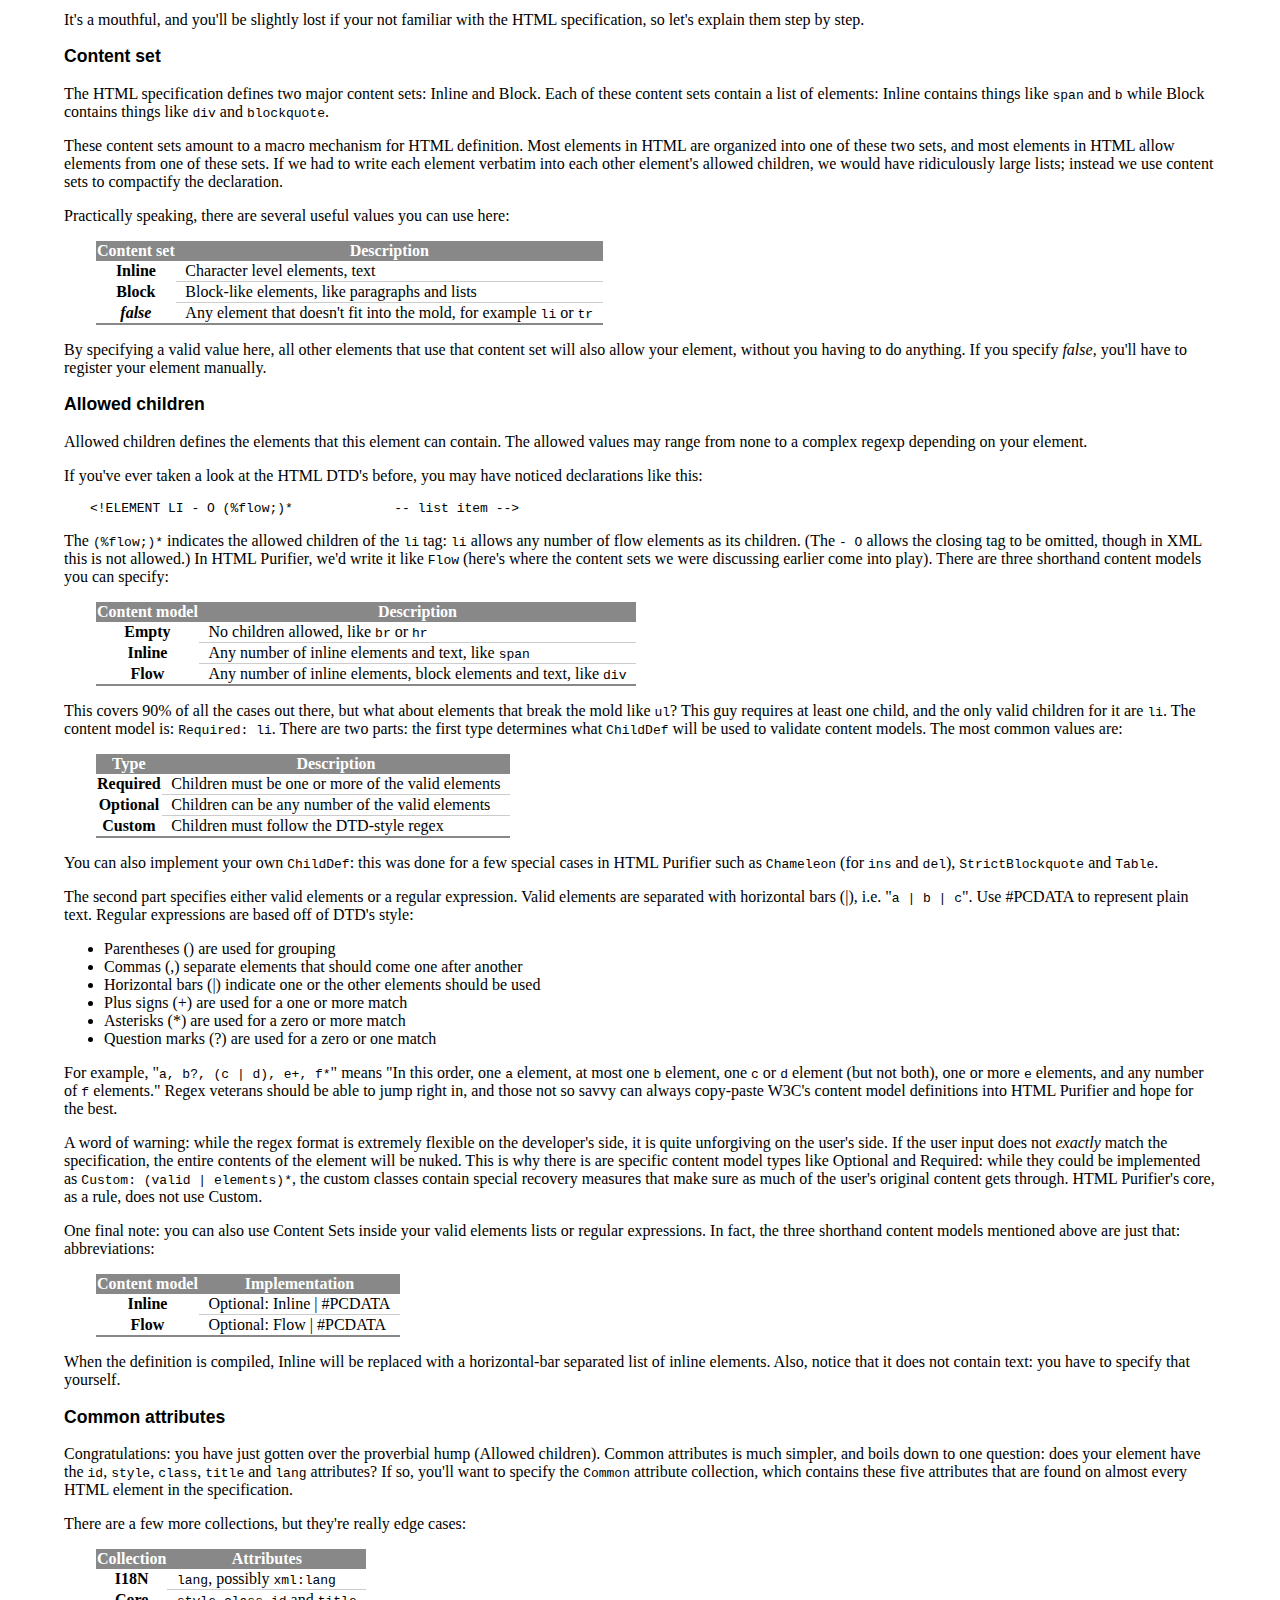
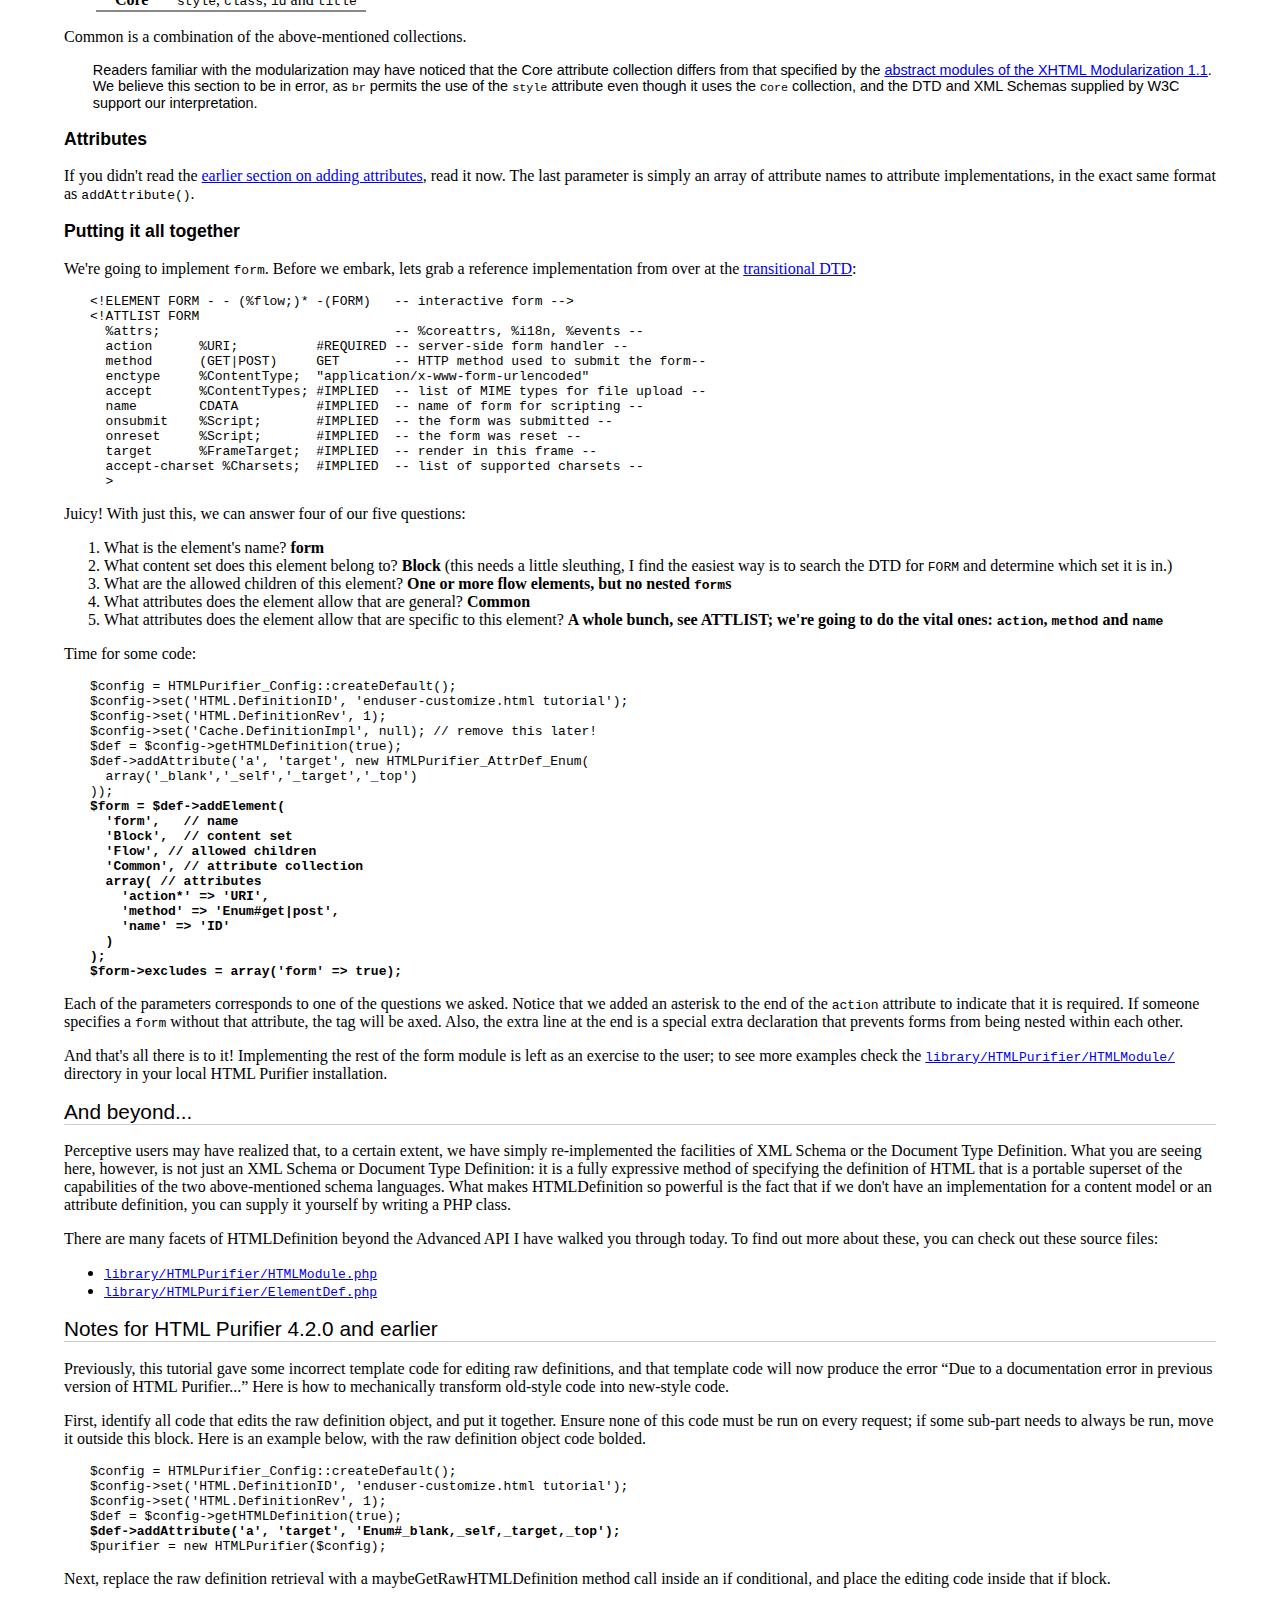
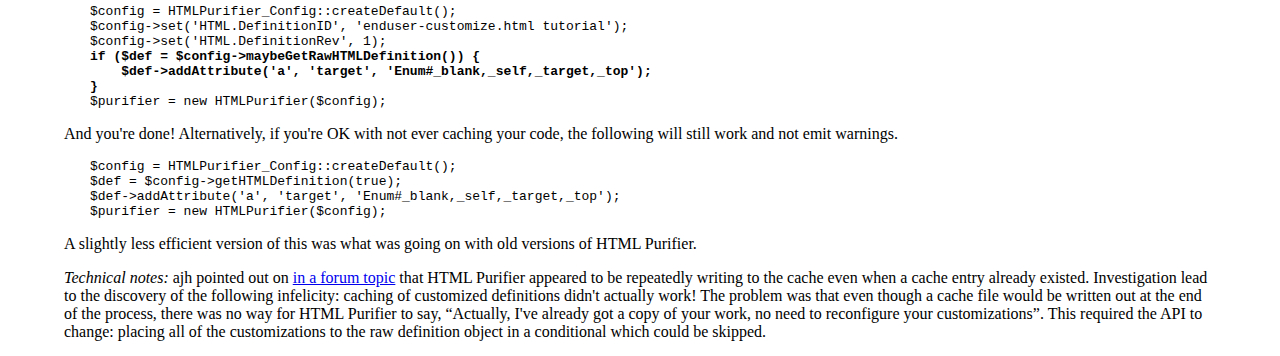
<file: html_secure/HTML_sanatizer/htmlpurifier-4.13.0/docs/enduser-customize.html>
<?xml version="1.0" encoding="UTF-8"?>
<!DOCTYPE html PUBLIC "-//W3C//DTD XHTML 1.0 Strict//EN"
    "http://www.w3.org/TR/xhtml1/DTD/xhtml1-strict.dtd">
<html xmlns="http://www.w3.org/1999/xhtml" xml:lang="en" lang="en"><head>
<meta http-equiv="Content-Type" content="text/html; charset=UTF-8" />
<meta name="description" content="Tutorial for customizing HTML Purifier's tag and attribute sets." />
<link rel="stylesheet" type="text/css" href="style.css" />

<title>Customize - HTML Purifier</title>

</head><body>

<h1 class="subtitled">Customize!</h1>
<div class="subtitle">HTML Purifier is a Swiss-Army Knife</div>

<div id="filing">Filed under End-User</div>
<div id="index">Return to the <a href="index.html">index</a>.</div>
<div id="home"><a href="http://htmlpurifier.org/">HTML Purifier</a> End-User Documentation</div>

<p>
  HTML Purifier has this quirk where if you try to allow certain elements or
  attributes, HTML Purifier will tell you that it's not supported, and that
  you should go to the forums to find out how to implement it. Well, this
  document is how to implement elements and attributes which HTML Purifier
  doesn't support out of the box.
</p>

<h2>Is it necessary?</h2>

<p>
  Before we even write any code, it is paramount to consider whether or
  not the code we're writing is necessary or not. HTML Purifier, by default,
  contains a large set of elements and attributes: large enough so that
  <em>any</em> element or attribute in XHTML 1.0 or 1.1 (and its HTML variants)
  that can be safely used by the general public is implemented.
</p>

<p>
  So what needs to be implemented? (Feel free to skip this section if
  you know what you want).
</p>

<h3>XHTML 1.0</h3>

<p>
  All of the modules listed below are based off of the
  <a href="http://www.w3.org/TR/2001/REC-xhtml-modularization-20010410/abstract_modules.html#sec_5.2.">modularization of
  XHTML</a>, which, while technically for XHTML 1.1, is quite a useful
  resource.
</p>

<ul>
  <li>Structure</li>
  <li>Frames</li>
  <li>Applets (deprecated)</li>
  <li>Forms</li>
  <li>Image maps</li>
  <li>Objects</li>
  <li>Frames</li>
  <li>Events</li>
  <li>Meta-information</li>
  <li>Style sheets</li>
  <li>Link (not hypertext)</li>
  <li>Base</li>
  <li>Name</li>
</ul>

<p>
  If you don't recognize it, you probably don't need it. But the curious
  can look all of these modules up in the above-mentioned document.  Note
  that inline scripting comes packaged with HTML Purifier (more on this
  later).
</p>

<h3>XHTML 1.1</h3>

<p>
  As of HTMLPurifier 2.1.0, we have implemented the
  <a href="http://www.w3.org/TR/2001/REC-ruby-20010531/">Ruby module</a>,
  which defines a set of tags
  for publishing short annotations for text, used mostly in Japanese
  and Chinese school texts, but applicable for positioning any text (not
  limited to translations) above or below other corresponding text.
</p>

<h3>HTML 5</h3>

<p>
  <a href="http://www.whatwg.org/specs/web-apps/current-work/">HTML 5</a>
  is a fork of HTML 4.01 by WHATWG, who believed that XHTML 2.0 was headed
  in the wrong direction.  It too is a working draft, and may change
  drastically before publication, but it should be noted that the
  <code>canvas</code> tag has been implemented by many browser vendors.
</p>

<h3>Proprietary</h3>

<p>
  There are a number of proprietary tags still in the wild. Many of them
  have been documented in <a href="ref-proprietary-tags.txt">ref-proprietary-tags.txt</a>,
  but there is currently no implementation for any of them.
</p>

<h3>Extensions</h3>

<p>
  There are also a number of other XML languages out there that can
  be embedded in HTML documents: two of the most popular are MathML and
  SVG, and I frequently get requests to implement these.  But they are
  expansive, comprehensive specifications, and it would take far too long
  to implement them <em>correctly</em> (most systems I've seen go as far
  as whitelisting tags and no further; come on, what about nesting!)
</p>

<p>
  Word of warning: HTML Purifier is currently <em>not</em> namespace
  aware.
</p>

<h2>Giving back</h2>

<p>
  As you may imagine from the details above (don't be abashed if you didn't
  read it all: a glance over would have done), there's quite a bit that
  HTML Purifier doesn't implement.  Recent architectural changes have
  allowed HTML Purifier to implement elements and attributes that are not
  safe!  Don't worry, they won't be activated unless you set %HTML.Trusted
  to true, but they certainly help out users who need to put, say, forms
  on their page and don't want to go through the trouble of reading this
  and implementing it themself.
</p>

<p>
  So any of the above that you implement for your own application could
  help out some other poor sap on the other side of the globe.  Help us
  out, and send back code so that it can be hammered into a module and
  released with the core.  Any code would be greatly appreciated!
</p>

<h2>And now...</h2>

<p>
  Enough philosophical talk, time for some code:
</p>

<pre>$config = HTMLPurifier_Config::createDefault();
$config-&gt;set('HTML.DefinitionID', 'enduser-customize.html tutorial');
$config-&gt;set('HTML.DefinitionRev', 1);
if ($def = $config-&gt;maybeGetRawHTMLDefinition()) {
    // our code will go here
}</pre>

<p>
  Assuming that HTML Purifier has already been properly loaded (hint:
  include <code>HTMLPurifier.auto.php</code>), this code will set up
  the environment that you need to start customizing the HTML definition.
  What's going on?
</p>

<ul>
  <li>
    The first three lines are regular configuration code:
    <ul>
      <li>
        %HTML.DefinitionID is set to a unique identifier for your
        custom HTML definition.  This prevents it from clobbering
        other custom definitions on the same installation.
      </li>
      <li>
        %HTML.DefinitionRev is a revision integer of your HTML
        definition.  Because HTML definitions are cached, you'll need
        to increment this whenever you make a change in order to flush
        the cache.
      </li>
    </ul>
  </li>
  <li>
    The fourth line retrieves a raw <code>HTMLPurifier_HTMLDefinition</code>
    object that we will be tweaking.  Interestingly enough, we have
    placed it in an if block: this is because
    <code>maybeGetRawHTMLDefinition</code>, as its name suggests, may
    return a NULL, in which case we should skip doing any
    initialization.  This, in fact, will correspond to when our fully
    customized object is already in the cache.
  </li>
</ul>

<h2>Turn off caching</h2>

<p>
  To make development easier, we're going to temporarily turn off
  definition caching:
</p>

<pre>$config = HTMLPurifier_Config::createDefault();
$config-&gt;set('HTML.DefinitionID', 'enduser-customize.html tutorial');
$config-&gt;set('HTML.DefinitionRev', 1);
<strong>$config-&gt;set('Cache.DefinitionImpl', null); // TODO: remove this later!</strong>
$def = $config-&gt;getHTMLDefinition(true);</pre>

<p>
  A few things should be mentioned about the caching mechanism before
  we move on.  For performance reasons, HTML Purifier caches generated
  <code>HTMLPurifier_Definition</code> objects in serialized files
  stored (by default) in <code>library/HTMLPurifier/DefinitionCache/Serializer</code>.
  A lot of processing is done in order to create these objects, so it
  makes little sense to repeat the same processing over and over again
  whenever HTML Purifier is called.
</p>

<p>
  In order to identify a cache entry, HTML Purifier uses three variables:
  the library's version number, the value of %HTML.DefinitionRev and
  a serial of relevant configuration.  Whenever any of these changes,
  a new HTML definition is generated.  Notice that there is no way
  for the definition object to track changes to customizations: here, it
  is up to you to supply appropriate information to DefinitionID and
  DefinitionRev.
</p>

<h2 id="addAttribute">Add an attribute</h2>

<p>
  For this example, we're going to implement the <code>target</code> attribute found
  on <code>a</code> elements.  To implement an attribute, we have to
  ask a few questions:
</p>

<ol>
  <li>What element is it found on?</li>
  <li>What is its name?</li>
  <li>Is it required or optional?</li>
  <li>What are valid values for it?</li>
</ol>

<p>
  The first three are easy: the element is <code>a</code>, the attribute
  is <code>target</code>, and it is not a required attribute. (If it
  was required, we'd need to append an asterisk to the attribute name,
  you'll see an example of this in the addElement() example).
</p>

<p>
  The last question is a little trickier.
  Lets allow the special values: _blank, _self, _target and _top.
  The form of this is called an <strong>enumeration</strong>, a list of
  valid values, although only one can be used at a time.  To translate
  this into code form, we write:
</p>

<pre>$config = HTMLPurifier_Config::createDefault();
$config-&gt;set('HTML.DefinitionID', 'enduser-customize.html tutorial');
$config-&gt;set('HTML.DefinitionRev', 1);
$config-&gt;set('Cache.DefinitionImpl', null); // remove this later!
$def = $config-&gt;getHTMLDefinition(true);
<strong>$def->addAttribute('a', 'target', 'Enum#_blank,_self,_target,_top');</strong></pre>

<p>
  The <code>Enum#_blank,_self,_target,_top</code> does all the magic.
  The string is split into two parts, separated by a hash mark (#):
</p>

<ol>
  <li>The first part is the name of what we call an <code>AttrDef</code></li>
  <li>The second part is the parameter of the above-mentioned <code>AttrDef</code></li>
</ol>

<p>
  If that sounds vague and generic, it's because it is!  HTML Purifier defines
  an assortment of different attribute types one can use, and each of these
  has their own specialized parameter format.  Here are some of the more useful
  ones:
</p>

<table class="table">
  <thead>
    <tr>
      <th>Type</th>
      <th>Format</th>
      <th>Description</th>
    </tr>
  </thead>
  <tbody>
    <tr>
      <th>Enum</th>
      <td><em>[s:]</em>value1,value2,...</td>
      <td>
        Attribute with a number of valid values, one of which may be used. When
        s: is present, the enumeration is case sensitive.
      </td>
    </tr>
    <tr>
      <th>Bool</th>
      <td>attribute_name</td>
      <td>
        Boolean attribute, with only one valid value: the name
        of the attribute.
      </td>
    </tr>
    <tr>
      <th>CDATA</th>
      <td></td>
      <td>
        Attribute of arbitrary text. Can also be referred to as <strong>Text</strong>
        (the specification makes a semantic distinction between the two).
      </td>
    </tr>
    <tr>
      <th>ID</th>
      <td></td>
      <td>
        Attribute that specifies a unique ID
      </td>
    </tr>
    <tr>
      <th>Pixels</th>
      <td></td>
      <td>
        Attribute that specifies an integer pixel length
      </td>
    </tr>
    <tr>
      <th>Length</th>
      <td></td>
      <td>
        Attribute that specifies a pixel or percentage length
      </td>
    </tr>
    <tr>
      <th>NMTOKENS</th>
      <td></td>
      <td>
        Attribute that specifies a number of name tokens, example: the
        <code>class</code> attribute
      </td>
    </tr>
    <tr>
      <th>URI</th>
      <td></td>
      <td>
        Attribute that specifies a URI, example: the <code>href</code>
        attribute
      </td>
    </tr>
    <tr>
      <th>Number</th>
      <td></td>
      <td>
        Attribute that specifies an positive integer number
      </td>
    </tr>
  </tbody>
</table>

<p>
  For a complete list, consult
  <a href="http://repo.or.cz/w/htmlpurifier.git?a=blob;hb=HEAD;f=library/HTMLPurifier/AttrTypes.php"><code>library/HTMLPurifier/AttrTypes.php</code></a>;
  more information on attributes that accept parameters can be found on their
  respective includes in
  <a href="http://repo.or.cz/w/htmlpurifier.git?a=tree;hb=HEAD;f=library/HTMLPurifier/AttrDef"><code>library/HTMLPurifier/AttrDef</code></a>.
</p>

<p>
  Sometimes, the restrictive list in AttrTypes just doesn't cut it. Don't
  sweat: you can also use a fully instantiated object as the value. The
  equivalent, verbose form of the above example is:
</p>

<pre>$config = HTMLPurifier_Config::createDefault();
$config-&gt;set('HTML.DefinitionID', 'enduser-customize.html tutorial');
$config-&gt;set('HTML.DefinitionRev', 1);
$config-&gt;set('Cache.DefinitionImpl', null); // remove this later!
$def = $config-&gt;getHTMLDefinition(true);
<strong>$def-&gt;addAttribute('a', 'target', new HTMLPurifier_AttrDef_Enum(
  array('_blank','_self','_target','_top')
));</strong></pre>

<p>
  Trust me, you'll learn to love the shorthand.
</p>

<h2>Add an element</h2>

<p>
  Adding attributes is really small-fry stuff, though, and it was possible
  to add them (albeit a bit more wordy) prior to 2.0. The real gem of
  the Advanced API is adding elements. There are five questions to
  ask when adding a new element:
</p>

<ol>
  <li>What is the element's name?</li>
  <li>What content set does this element belong to?</li>
  <li>What are the allowed children of this element?</li>
  <li>What attributes does the element allow that are general?</li>
  <li>What attributes does the element allow that are specific to this element?</li>
</ol>

<p>
  It's a mouthful, and you'll be slightly lost if your not familiar with
  the HTML specification, so let's explain them step by step.
</p>

<h3>Content set</h3>

<p>
  The HTML specification defines two major content sets: Inline
  and Block.  Each of these
  content sets contain a list of elements: Inline contains things like
  <code>span</code> and <code>b</code> while Block contains things like
  <code>div</code> and <code>blockquote</code>.
</p>

<p>
  These content sets amount to a macro mechanism for HTML definition. Most
  elements in HTML are organized into one of these two sets, and most
  elements in HTML allow elements from one of these sets.  If we had
  to write each element verbatim into each other element's allowed
  children, we would have ridiculously large lists; instead we use
  content sets to compactify the declaration.
</p>

<p>
  Practically speaking, there are several useful values you can use here:
</p>

<table class="table">
  <thead>
    <tr>
      <th>Content set</th>
      <th>Description</th>
    </tr>
  </thead>
  <tbody>
    <tr>
      <th>Inline</th>
      <td>Character level elements, text</td>
    </tr>
    <tr>
      <th>Block</th>
      <td>Block-like elements, like paragraphs and lists</td>
    </tr>
    <tr>
      <th><em>false</em></th>
      <td>
        Any element that doesn't fit into the mold, for example <code>li</code>
        or <code>tr</code>
      </td>
    </tr>
  </tbody>
</table>

<p>
  By specifying a valid value here, all other elements that use that
  content set will also allow your element, without you having to do
  anything. If you specify <em>false</em>, you'll have to register
  your element manually.
</p>

<h3>Allowed children</h3>

<p>
  Allowed children defines the elements that this element can contain.
  The allowed values may range from none to a complex regexp depending on
  your element.
</p>

<p>
  If you've ever taken a look at the HTML DTD's before, you may have
  noticed declarations like this:
</p>

<pre>&lt;!ELEMENT LI - O (%flow;)*             -- list item --&gt;</pre>

<p>
  The <code>(%flow;)*</code> indicates the allowed children of the
  <code>li</code> tag: <code>li</code> allows any number of flow
  elements as its children. (The <code>- O</code> allows the closing tag to be
  omitted, though in XML this is not allowed.) In HTML Purifier,
  we'd write it like <code>Flow</code> (here's where the content sets
  we were discussing earlier come into play). There are three shorthand
  content models you can specify:
</p>

<table class="table">
  <thead>
    <tr>
      <th>Content model</th>
      <th>Description</th>
    </tr>
  </thead>
  <tbody>
    <tr>
      <th>Empty</th>
      <td>No children allowed, like <code>br</code> or <code>hr</code></td>
    </tr>
    <tr>
      <th>Inline</th>
      <td>Any number of inline elements and text, like <code>span</code></td>
    </tr>
    <tr>
      <th>Flow</th>
      <td>Any number of inline elements, block elements and text, like <code>div</code></td>
    </tr>
  </tbody>
</table>

<p>
  This covers 90% of all the cases out there, but what about elements that
  break the mold like <code>ul</code>? This guy requires at least one
  child, and the only valid children for it are <code>li</code>. The
  content model is: <code>Required: li</code>. There are two parts: the
  first type determines what <code>ChildDef</code> will be used to validate
  content models. The most common values are:
</p>

<table class="table">
  <thead>
    <tr>
      <th>Type</th>
      <th>Description</th>
    </tr>
  </thead>
  <tbody>
    <tr>
      <th>Required</th>
      <td>Children must be one or more of the valid elements</td>
    </tr>
    <tr>
      <th>Optional</th>
      <td>Children can be any number of the valid elements</td>
    </tr>
    <tr>
      <th>Custom</th>
      <td>Children must follow the DTD-style regex</td>
    </tr>
  </tbody>
</table>

<p>
  You can also implement your own <code>ChildDef</code>: this was done
  for a few special cases in HTML Purifier such as <code>Chameleon</code>
  (for <code>ins</code> and <code>del</code>), <code>StrictBlockquote</code>
  and <code>Table</code>.
</p>

<p>
  The second part specifies either valid elements or a regular expression.
  Valid elements are separated with horizontal bars (|), i.e.
  "<code>a | b | c</code>".  Use #PCDATA to represent plain text.
  Regular expressions are based off of DTD's style:
</p>

<ul>
  <li>Parentheses () are used for grouping</li>
  <li>Commas (,) separate elements that should come one after another</li>
  <li>Horizontal bars (|) indicate one or the other elements should be used</li>
  <li>Plus signs (+) are used for a one or more match</li>
  <li>Asterisks (*) are used for a zero or more match</li>
  <li>Question marks (?) are used for a zero or one match</li>
</ul>

<p>
  For example, "<code>a, b?, (c | d), e+, f*</code>" means "In this order,
  one <code>a</code> element, at most one <code>b</code> element,
  one <code>c</code> or <code>d</code> element (but not both), one or more
  <code>e</code> elements, and any number of <code>f</code> elements."
  Regex veterans should be able to jump right in, and those not so savvy
  can always copy-paste W3C's content model definitions into HTML Purifier
  and hope for the best.
</p>

<p>
  A word of warning: while the regex format is extremely flexible on
  the developer's side, it is
  quite unforgiving on the user's side.  If the user input does not <em>exactly</em>
  match the specification, the entire contents of the element will
  be nuked.  This is why there is are specific content model types like
  Optional and Required: while they could be implemented as <code>Custom:
  (valid | elements)*</code>, the custom classes contain special recovery
  measures that make sure as much of the user's original content gets
  through. HTML Purifier's core, as a rule, does not use Custom.
</p>

<p>
  One final note: you can also use Content Sets inside your valid elements
  lists or regular expressions. In fact, the three shorthand content models
  mentioned above are just that: abbreviations:
</p>

<table class="table">
  <thead>
    <tr>
      <th>Content model</th>
      <th>Implementation</th>
    </tr>
  </thead>
  <tbody>
    <tr>
      <th>Inline</th>
      <td>Optional: Inline | #PCDATA</td>
    </tr>
    <tr>
      <th>Flow</th>
      <td>Optional: Flow | #PCDATA</td>
    </tr>
  </tbody>
</table>

<p>
  When the definition is compiled, Inline will be replaced with a
  horizontal-bar separated list of inline elements. Also, notice that
  it does not contain text: you have to specify that yourself.
</p>

<h3>Common attributes</h3>

<p>
  Congratulations: you have just gotten over the proverbial hump (Allowed
  children). Common attributes is much simpler, and boils down to
  one question: does your element have the <code>id</code>, <code>style</code>,
  <code>class</code>, <code>title</code> and <code>lang</code> attributes?
  If so, you'll want to specify the <code>Common</code> attribute collection,
  which contains these five attributes that are found on almost every
  HTML element in the specification.
</p>

<p>
  There are a few more collections, but they're really edge cases:
</p>

<table class="table">
  <thead>
    <tr>
      <th>Collection</th>
      <th>Attributes</th>
    </tr>
  </thead>
  <tbody>
    <tr>
      <th>I18N</th>
      <td><code>lang</code>, possibly <code>xml:lang</code></td>
    </tr>
    <tr>
      <th>Core</th>
      <td><code>style</code>, <code>class</code>, <code>id</code> and <code>title</code></td>
    </tr>
  </tbody>
</table>

<p>
  Common is a combination of the above-mentioned collections.
</p>

<p class="aside">
  Readers familiar with the modularization may have noticed that the Core
  attribute collection differs from that specified by the <a
  href="http://www.w3.org/TR/xhtml-modularization/abstract_modules.html#s_commonatts">abstract
  modules of the XHTML Modularization 1.1</a>. We believe this section
  to be in error, as <code>br</code> permits the use of the <code>style</code>
  attribute even though it uses the <code>Core</code> collection, and
  the DTD and XML Schemas supplied by W3C support our interpretation.
</p>

<h3>Attributes</h3>

<p>
  If you didn't read the <a href="#addAttribute">earlier section on
  adding attributes</a>, read it now.  The last parameter is simply
  an array of attribute names to attribute implementations, in the exact
  same format as <code>addAttribute()</code>.
</p>

<h3>Putting it all together</h3>

<p>
  We're going to implement <code>form</code>. Before we embark, lets
  grab a reference implementation from over at the
  <a href="http://www.w3.org/TR/html4/sgml/loosedtd.html">transitional DTD</a>:
</p>

<pre>&lt;!ELEMENT FORM - - (%flow;)* -(FORM)   -- interactive form --&gt;
&lt;!ATTLIST FORM
  %attrs;                              -- %coreattrs, %i18n, %events --
  action      %URI;          #REQUIRED -- server-side form handler --
  method      (GET|POST)     GET       -- HTTP method used to submit the form--
  enctype     %ContentType;  &quot;application/x-www-form-urlencoded&quot;
  accept      %ContentTypes; #IMPLIED  -- list of MIME types for file upload --
  name        CDATA          #IMPLIED  -- name of form for scripting --
  onsubmit    %Script;       #IMPLIED  -- the form was submitted --
  onreset     %Script;       #IMPLIED  -- the form was reset --
  target      %FrameTarget;  #IMPLIED  -- render in this frame --
  accept-charset %Charsets;  #IMPLIED  -- list of supported charsets --
  &gt;</pre>

<p>
  Juicy! With just this, we can answer four of our five questions:
</p>

<ol>
  <li>What is the element's name? <strong>form</strong></li>
  <li>What content set does this element belong to? <strong>Block</strong>
    (this needs a little sleuthing, I find the easiest way is to search
    the DTD for <code>FORM</code> and determine which set it is in.)</li>
  <li>What are the allowed children of this element? <strong>One
    or more flow elements, but no nested <code>form</code>s</strong></li>
  <li>What attributes does the element allow that are general? <strong>Common</strong></li>
  <li>What attributes does the element allow that are specific to this element? <strong>A whole bunch, see ATTLIST;
    we're going to do the vital ones: <code>action</code>, <code>method</code> and <code>name</code></strong></li>
</ol>

<p>
  Time for some code:
</p>

<pre>$config = HTMLPurifier_Config::createDefault();
$config-&gt;set('HTML.DefinitionID', 'enduser-customize.html tutorial');
$config-&gt;set('HTML.DefinitionRev', 1);
$config-&gt;set('Cache.DefinitionImpl', null); // remove this later!
$def = $config-&gt;getHTMLDefinition(true);
$def-&gt;addAttribute('a', 'target', new HTMLPurifier_AttrDef_Enum(
  array('_blank','_self','_target','_top')
));
<strong>$form = $def-&gt;addElement(
  'form',   // name
  'Block',  // content set
  'Flow', // allowed children
  'Common', // attribute collection
  array( // attributes
    'action*' => 'URI',
    'method' => 'Enum#get|post',
    'name' => 'ID'
  )
);
$form-&gt;excludes = array('form' => true);</strong></pre>

<p>
  Each of the parameters corresponds to one of the questions we asked.
  Notice that we added an asterisk to the end of the <code>action</code>
  attribute to indicate that it is required. If someone specifies a
  <code>form</code> without that attribute, the tag will be axed.
  Also, the extra line at the end is a special extra declaration that
  prevents forms from being nested within each other.
</p>

<p>
  And that's all there is to it! Implementing the rest of the form
  module is left as an exercise to the user; to see more examples
  check the <a href="http://repo.or.cz/w/htmlpurifier.git?a=tree;hb=HEAD;f=library/HTMLPurifier/HTMLModule"><code>library/HTMLPurifier/HTMLModule/</code></a> directory
  in your local HTML Purifier installation.
</p>

<h2>And beyond...</h2>

<p>
  Perceptive users may have realized that, to a certain extent, we
  have simply re-implemented the facilities of XML Schema or the
  Document Type Definition.  What you are seeing here, however, is
  not just an XML Schema or Document Type Definition: it is a fully
  expressive method of specifying the definition of HTML that is
  a portable superset of the capabilities of the two above-mentioned schema
  languages.  What makes HTMLDefinition so powerful is the fact that
  if we don't have an implementation for a content model or an attribute
  definition, you can supply it yourself by writing a PHP class.
</p>

<p>
  There are many facets of HTMLDefinition beyond the Advanced API I have
  walked you through today.  To find out more about these, you can
  check out these source files:
</p>

<ul>
  <li><a href="http://repo.or.cz/w/htmlpurifier.git?a=blob;hb=HEAD;f=library/HTMLPurifier/HTMLModule.php"><code>library/HTMLPurifier/HTMLModule.php</code></a></li>
  <li><a href="http://repo.or.cz/w/htmlpurifier.git?a=blob;hb=HEAD;f=library/HTMLPurifier/ElementDef.php"><code>library/HTMLPurifier/ElementDef.php</code></a></li>
</ul>

<h2 id="optimized">Notes for HTML Purifier 4.2.0 and earlier</h3>

<p>
    Previously, this tutorial gave some incorrect template code for
    editing raw definitions, and that template code will now produce the
    error <q>Due to a documentation error in previous version of HTML
    Purifier...</q>  Here is how to mechanically transform old-style
    code into new-style code.
</p>

<p>
    First, identify all code that edits the raw definition object, and
    put it together.  Ensure none of this code must be run on every
    request; if some sub-part needs to always be run, move it outside
    this block.  Here is an example below, with the raw definition
    object code bolded.
</p>

<pre>$config = HTMLPurifier_Config::createDefault();
$config-&gt;set('HTML.DefinitionID', 'enduser-customize.html tutorial');
$config-&gt;set('HTML.DefinitionRev', 1);
$def = $config-&gt;getHTMLDefinition(true);
<strong>$def->addAttribute('a', 'target', 'Enum#_blank,_self,_target,_top');</strong>
$purifier = new HTMLPurifier($config);</pre>

<p>
    Next, replace the raw definition retrieval with a
    maybeGetRawHTMLDefinition method call inside an if conditional, and
    place the editing code inside that if block.
</p>

<pre>$config = HTMLPurifier_Config::createDefault();
$config-&gt;set('HTML.DefinitionID', 'enduser-customize.html tutorial');
$config-&gt;set('HTML.DefinitionRev', 1);
<strong>if ($def = $config-&gt;maybeGetRawHTMLDefinition()) {
    $def->addAttribute('a', 'target', 'Enum#_blank,_self,_target,_top');
}</strong>
$purifier = new HTMLPurifier($config);</pre>

<p>
    And you're done!  Alternatively, if you're OK with not ever caching
    your code, the following will still work and not emit warnings.
</p>

<pre>$config = HTMLPurifier_Config::createDefault();
$def = $config-&gt;getHTMLDefinition(true);
$def->addAttribute('a', 'target', 'Enum#_blank,_self,_target,_top');
$purifier = new HTMLPurifier($config);</pre>

<p>
    A slightly less efficient version of this was what was going on with
    old versions of HTML Purifier.
</p>

<p>
    <em>Technical notes:</em> ajh pointed out on <a
        href="http://htmlpurifier.org/phorum/read.php?5,5164,5169#msg-5169">in a forum topic</a> that
    HTML Purifier appeared to be repeatedly writing to the cache even
    when a cache entry already existed.  Investigation lead to the
    discovery of the following infelicity: caching of customized
    definitions didn't actually work!  The problem was that even though
    a cache file would be written out at the end of the process, there
    was no way for HTML Purifier to say, <q>Actually, I've already got a
        copy of your work, no need to reconfigure your
        customizations</q>.  This required the API to change: placing
    all of the customizations to the raw definition object in a
    conditional which could be skipped.
</p>

</body></html>

<!-- vim: et sw=4 sts=4
-->
</file>
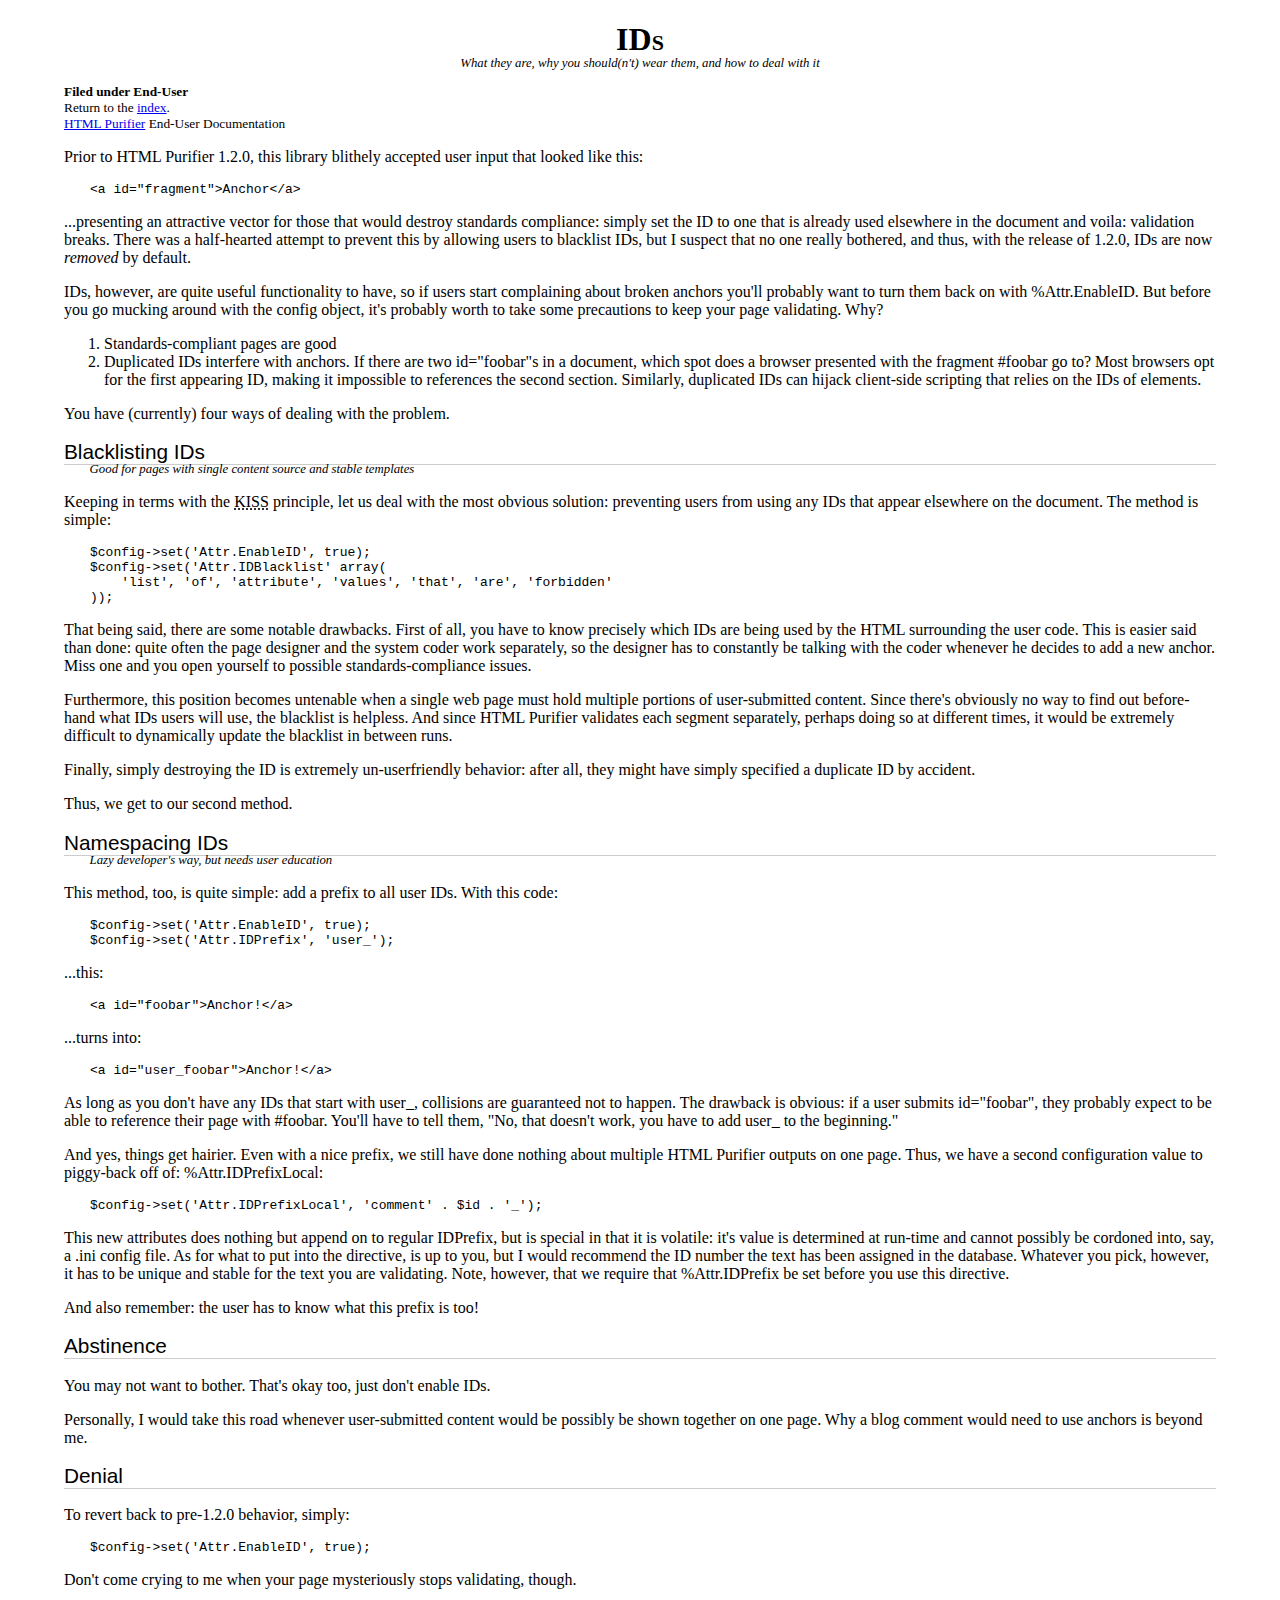
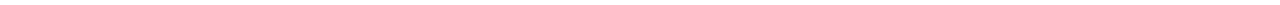
<file: html_secure/HTML_sanatizer/htmlpurifier-4.13.0/docs/enduser-id.html>
<?xml version="1.0" encoding="UTF-8"?>
<!DOCTYPE html PUBLIC "-//W3C//DTD XHTML 1.0 Strict//EN"
    "http://www.w3.org/TR/xhtml1/DTD/xhtml1-strict.dtd">
<html xmlns="http://www.w3.org/1999/xhtml" xml:lang="en" lang="en"><head>
<meta http-equiv="Content-Type" content="text/html; charset=UTF-8" />
<meta name="description" content="Explains various methods for allowing IDs in documents safely in HTML Purifier." />
<link rel="stylesheet" type="text/css" href="./style.css" />

<title>IDs - HTML Purifier</title>

</head><body>

<h1 class="subtitled">IDs</h1>
<div class="subtitle">What they are, why you should(n't) wear them, and how to deal with it</div>

<div id="filing">Filed under End-User</div>
<div id="index">Return to the <a href="index.html">index</a>.</div>
<div id="home"><a href="http://htmlpurifier.org/">HTML Purifier</a> End-User Documentation</div>

<p>Prior to HTML Purifier 1.2.0, this library blithely accepted user input that
looked like this:</p>

<pre>&lt;a id=&quot;fragment&quot;&gt;Anchor&lt;/a&gt;</pre>

<p>...presenting an attractive vector for those that would destroy standards
compliance: simply set the ID to one that is already used elsewhere in the
document and voila: validation breaks.  There was a half-hearted attempt to
prevent this by allowing users to blacklist IDs, but I suspect that no one
really bothered, and thus, with the release of 1.2.0, IDs are now <em>removed</em>
by default.</p>

<p>IDs, however, are quite useful functionality to have, so if users start
complaining about broken anchors you'll probably want to turn them back on
with %Attr.EnableID. But before you go mucking around with the config
object, it's probably worth to take some precautions to keep your page
validating. Why?</p>

<ol>
   <li>Standards-compliant pages are good</li>
   <li>Duplicated IDs interfere with anchors.  If there are two id="foobar"s in a
   document, which spot does a browser presented with the fragment #foobar go
   to? Most browsers opt for the first appearing ID, making it impossible
   to references the second section. Similarly, duplicated IDs can hijack
   client-side scripting that relies on the IDs of elements.</li>
</ol>

<p>You have (currently) four ways of dealing with the problem.</p>



<h2 class="subtitled">Blacklisting IDs</h2>
<div class="subsubtitle">Good for pages with single content source and stable templates</div>

<p>Keeping in terms with the
<acronym title="Keep It Simple, Stupid">KISS</acronym> principle, let us
deal with the most obvious solution: preventing users from using any IDs that
appear elsewhere on the document.  The method is simple:</p>

<pre>$config-&gt;set('Attr.EnableID', true);
$config-&gt;set('Attr.IDBlacklist' array(
    'list', 'of', 'attribute', 'values', 'that', 'are', 'forbidden'
));</pre>

<p>That being said, there are some notable drawbacks.  First of all, you have to
know precisely which IDs are being used by the HTML surrounding the user code.
This is easier said than done: quite often the page designer and the system
coder work separately, so the designer has to constantly be talking with the
coder whenever he decides to add a new anchor.  Miss one and you open yourself
to possible standards-compliance issues.</p>

<p>Furthermore, this position becomes untenable when a single web page must hold
multiple portions of user-submitted content.  Since there's obviously no way
to find out before-hand what IDs users will use, the blacklist is helpless.
And since HTML Purifier validates each segment separately, perhaps doing
so at different times, it would be extremely difficult to dynamically update
the blacklist in between runs.</p>

<p>Finally, simply destroying the ID is extremely un-userfriendly behavior: after
all, they might have simply specified a duplicate ID by accident.</p>

<p>Thus, we get to our second method.</p>



<h2 class="subtitled">Namespacing IDs</h2>
<div class="subsubtitle">Lazy developer's way, but needs user education</div>

<p>This method, too, is quite simple: add a prefix to all user IDs. With this
code:</p>

<pre>$config-&gt;set('Attr.EnableID', true);
$config-&gt;set('Attr.IDPrefix', 'user_');</pre>

<p>...this:</p>

<pre>&lt;a id=&quot;foobar&quot;&gt;Anchor!&lt;/a&gt;</pre>

<p>...turns into:</p>

<pre>&lt;a id=&quot;user_foobar&quot;&gt;Anchor!&lt;/a&gt;</pre>

<p>As long as you don't have any IDs that start with user_, collisions are
guaranteed not to happen.  The drawback is obvious: if a user submits
id=&quot;foobar&quot;, they probably expect to be able to reference their page with
#foobar. You'll have to tell them, &quot;No, that doesn't work, you have to add
user_ to the beginning.&quot;</p>

<p>And yes, things get hairier.  Even with a nice prefix, we still have done
nothing about multiple HTML Purifier outputs on one page.  Thus, we have
a second configuration value to piggy-back off of: %Attr.IDPrefixLocal:</p>

<pre>$config-&gt;set('Attr.IDPrefixLocal', 'comment' . $id . '_');</pre>

<p>This new attributes does nothing but append on to regular IDPrefix, but is
special in that it is volatile: it's value is determined at run-time and
cannot possibly be cordoned into, say, a .ini config file.  As for what to
put into the directive, is up to you, but I would recommend the ID number
the text has been assigned in the database.  Whatever you pick, however, it
has to be unique and stable for the text you are validating.  Note, however,
that we require that %Attr.IDPrefix be set before you use this directive.</p>

<p>And also remember: the user has to know what this prefix is too!</p>



<h2>Abstinence</h2>

<p>You may not want to bother. That's okay too, just don't enable IDs.</p>

<p>Personally, I would take this road whenever user-submitted content would be
possibly be shown together on one page.  Why a blog comment would need to use
anchors is beyond me.</p>



<h2>Denial</h2>

<p>To revert back to pre-1.2.0 behavior, simply:</p>

<pre>$config-&gt;set('Attr.EnableID', true);</pre>

<p>Don't come crying to me when your page mysteriously stops validating, though.</p>

</body>
</html>

<!-- vim: et sw=4 sts=4
-->
</file>
<file: html_secure/HTML_sanatizer/htmlpurifier-4.13.0/docs/style.css>
html {font-size:1em; font-family:serif; }
body {margin-left:4em; margin-right:4em; }

dt {font-weight:bold; }
pre {margin-left:2em; }
pre, code, tt {font-family:monospace; font-size:1em; }

h1 {text-align:center; font-family:Garamond, serif;
  font-variant:small-caps;}
h2 {border-bottom:1px solid #CCC; font-family:sans-serif; font-weight:normal;
    font-size:1.3em;}
h3 {font-family:sans-serif; font-size:1.1em; font-weight:bold; }
h4 {font-family:sans-serif; font-size:0.9em; font-weight:bold; }

/* For witty quips */
.subtitled {margin-bottom:0em;}
.subtitle , .subsubtitle {font-size:.8em; margin-bottom:1em;
    font-style:italic; margin-top:-.2em;text-align:center;}
.subsubtitle {text-align:left;margin-left:2em;}

/* Used for special "See also" links. */
.reference {font-style:italic;margin-left:2em;}

/* Marks off asides, discussions on why something is the way it is */
.aside {margin-left:2em; font-family:sans-serif; font-size:0.9em; }
blockquote .label {font-weight:bold; font-size:1em; margin:0 0 .1em;
    border-bottom:1px solid #CCC;}
.emphasis {font-weight:bold; text-align:center; font-size:1.3em;}

/* A regular table */
.table {border-collapse:collapse; border-bottom:2px solid #888; margin-left:2em; }
.table thead th {margin:0; background:#888; color:#FFF; }
.table thead th:first-child {-moz-border-radius-topleft:1em;}
.table tbody td {border-bottom:1px solid #CCC; padding-right:0.6em;padding-left:0.6em;}

/* A quick table*/
table.quick tbody th {text-align:right; padding-right:1em;}

/* Category of the file */
#filing {font-weight:bold; font-size:smaller; }

/* Contains, without exception, Return to index. */
#index {font-size:smaller; }

#home {font-size:smaller;}

/* Contains, without exception, $Id$, for SVN version info. */
#version {text-align:right; font-style:italic; margin:2em 0;}

#toc ol ol {list-style-type:lower-roman;}
#toc ol {list-style-type:decimal;}
#toc {list-style-type:upper-alpha;}

q {
  behavior: url(fixquotes.htc); /* IE fix */
  quotes: '\201C' '\201D' '\2018' '\2019';
}
q:before {
  content: open-quote;
}
q:after {
  content: close-quote;
}

/* Marks off implementation details interesting only to the person writing
   the class described in the spec. */
.technical {margin-left:2em; }
.technical:before {content:"Technical note: "; font-weight:bold; color:#061; }

/* Marks off sections that are lacking. */
.fixme {margin-left:2em; }
.fixme:before {content:"Fix me: "; font-weight:bold; color:#C00; }

#applicability {margin: 1em 5%; font-style:italic;}

/* vim: et sw=4 sts=4 */
</file>
<file: css/s.css>
iframe {
    width: 100%;
    height: auto;
    position: absolute;
    top: 0; 
    left: 0;
    margin: 0;
    padding: 0;
    border: none;
    overflow: hidden;
}

#home {
    position: absolute;
    background: #fdfcfc;
    width: 50px;
    height: 20px;
    top: 120px;
    left: 5%;
    border: 1px solid black;
    box-shadow: 2px 2px black;
}

body {
    color: #333333;
    background: #edecec;
    height: 100%;
    position: relative;
    padding: 100px 40px 0 40px !important;
}

* {
    font-size: 100%;
    font-family: Consolas, monospace ;
}

#cent {
    position: absolute;
    background: #fdfcfc;
    width: auto;
    height: auto;
    top: 200px;
    left: 30%;
    right: 30%;
    margin-left:-100px;
    margin-top:-50px;
    border: 1px solid black;
    box-shadow: 10px 10px black;
}

#content {
    padding: 2% 5%;
}

table, th, td {
    margin-top: 10px;
    border-collapse: collapse;
    border: 1px solid black;
    padding: 5px;
}
</file>
